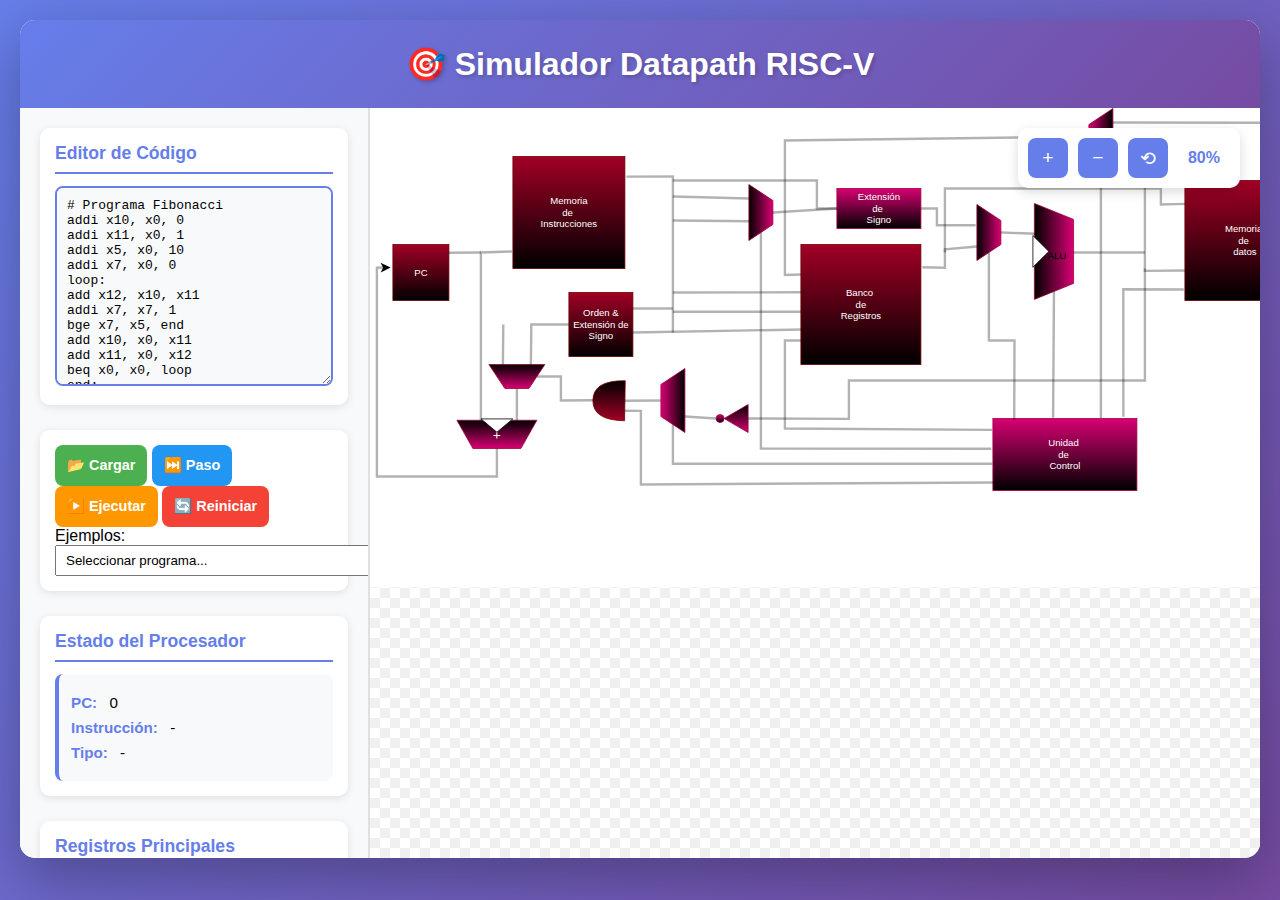
<file: index.html>
<!DOCTYPE html>
<html lang="es">

<head>
    <meta charset="UTF-8">
    <meta name="viewport" content="width=device-width, initial-scale=1.0">
    <title>Simulador RISC-V Datapath</title>
    <style>
        * {
            margin: 0;
            padding: 0;
            box-sizing: border-box;
        }

        body {
            font-family: 'Segoe UI', Tahoma, Geneva, Verdana, sans-serif;
            background: linear-gradient(135deg, #667eea 0%, #764ba2 100%);
            min-height: 100vh;
            padding: 20px;
        }

        #app {
            max-width: 1800px;
            margin: 0 auto;
            background: white;
            border-radius: 15px;
            overflow: hidden;
            box-shadow: 0 20px 60px rgba(0, 0, 0, 0.3);
        }

        header {
            background: linear-gradient(135deg, #667eea 0%, #764ba2 100%);
            color: white;
            padding: 25px;
            text-align: center;
        }

        header h1 {
            font-size: 2em;
            text-shadow: 2px 2px 4px rgba(0, 0, 0, 0.2);
        }

        .main-container {
            display: grid;
            grid-template-columns: 350px 1fr;
            gap: 0;
            height: calc(100vh - 150px);
        }

        .sidebar {
            background: #f8f9fa;
            padding: 20px;
            overflow-y: auto;
            border-right: 2px solid #e0e0e0;
        }

        .section {
            margin-bottom: 25px;
            background: white;
            padding: 15px;
            border-radius: 10px;
            box-shadow: 0 2px 8px rgba(0, 0, 0, 0.1);
        }

        .section h3 {
            color: #667eea;
            margin-bottom: 12px;
            font-size: 1.1em;
            border-bottom: 2px solid #667eea;
            padding-bottom: 8px;
        }

        #codeEditor {
            width: 100%;
            height: 200px;
            font-family: 'Courier New', monospace;
            font-size: 13px;
            padding: 10px;
            border: 2px solid #667eea;
            border-radius: 8px;
            resize: vertical;
            background: #f8f9fa;
        }

        .controls {
            /* display: grid;
            grid-template-columns: 1fr 1fr; */
            gap: 10px;
        }

        .controls button {
            padding: 12px;
            border: none;
            border-radius: 8px;
            font-weight: bold;
            cursor: pointer;
            transition: all 0.3s ease;
            font-size: 0.9em;
        }

        .btn-load {
            background: #4CAF50;
            color: white;
        }

        .btn-step {
            background: #2196F3;
            color: white;
        }

        .btn-run {
            background: #FF9800;
            color: white;
        }

        .btn-reset {
            background: #f44336;
            color: white;
        }

        .controls button:hover {
            transform: translateY(-2px);
            box-shadow: 0 4px 12px rgba(0, 0, 0, 0.2);
        }

        .state-box {
            background: #f8f9fa;
            padding: 12px;
            border-radius: 8px;
            border-left: 4px solid #667eea;
        }

        .state-box div {
            margin: 8px 0;
            font-size: 0.95em;
        }

        .label {
            font-weight: bold;
            color: #667eea;
            margin-right: 8px;
        }

        .list-box {
            max-height: 200px;
            overflow-y: auto;
            background: #f8f9fa;
            border-radius: 8px;
            padding: 10px;
        }

        .list-item {
            padding: 6px 10px;
            margin: 4px 0;
            background: white;
            border-radius: 5px;
            display: flex;
            justify-content: space-between;
            border-left: 3px solid #667eea;
        }

        .reg-name {
            font-weight: bold;
            color: #667eea;
        }

        .reg-value {
            font-family: 'Courier New', monospace;
            color: #333;
        }

        .svg-container {
            position: relative;
            background: linear-gradient(45deg, #f0f0f0 25%, transparent 25%, transparent 75%, #f0f0f0 75%, #f0f0f0),
                linear-gradient(45deg, #f0f0f0 25%, transparent 25%, transparent 75%, #f0f0f0 75%, #f0f0f0);
            background-size: 20px 20px;
            background-position: 0 0, 10px 10px;
            overflow: hidden;
            cursor: grab;
        }

        .svg-container:active {
            cursor: grabbing;
        }

        .zoom-controls {
            position: absolute;
            top: 20px;
            right: 20px;
            display: flex;
            gap: 10px;
            background: white;
            padding: 10px;
            border-radius: 10px;
            box-shadow: 0 4px 12px rgba(0, 0, 0, 0.15);
            z-index: 1000;
        }

        .zoom-controls button {
            width: 40px;
            height: 40px;
            border: none;
            background: #667eea;
            color: white;
            border-radius: 8px;
            font-size: 1.2em;
            cursor: pointer;
            transition: all 0.3s ease;
        }

        .zoom-controls button:hover {
            background: #764ba2;
            transform: scale(1.1);
        }

        .zoom-level {
            display: flex;
            align-items: center;
            padding: 0 10px;
            font-weight: bold;
            color: #667eea;
        }

        /* Estilos para los cables del SVG */
        .wire {
            stroke-width: 3;
            fill: none;
            opacity: 0.3;
            transition: all 0.4s ease;
        }

        .wire.active {
            opacity: 1;
            stroke-width: 6;
            filter: drop-shadow(0 0 8px currentColor);
            animation: pulse 1.5s ease-in-out infinite;
        }

        @keyframes pulse {

            0%,
            100% {
                opacity: 1;
            }

            50% {
                opacity: 0.7;
            }
        }

        /* Estilos para componentes del datapath */
        rect,
        ellipse,
        path[fill]:not(.wire) {
            transition: all 0.3s ease;
        }

        .component-active {
            filter: drop-shadow(0 0 10px #FFD700) brightness(1.2);
        }

        /* Scrollbar personalizado */
        ::-webkit-scrollbar {
            width: 8px;
        }

        ::-webkit-scrollbar-track {
            background: #f1f1f1;
            border-radius: 10px;
        }

        ::-webkit-scrollbar-thumb {
            background: #667eea;
            border-radius: 10px;
        }

        ::-webkit-scrollbar-thumb:hover {
            background: #764ba2;
        }

        /* CSS para el Resaltado Temporal del Registro */
        .highlight-register {
            /* Color de fondo suave para indicar el cambio */
            background-color: #e6ffed;
            /* Verde muy claro */

            /* Animación para que el resaltado desaparezca lentamente */
            animation: fadeOut 1.5s ease-out forwards;
            border-radius: 4px;
            /* Opcional: para mejor visualización */
        }

        @keyframes fadeOut {
            0% {
                background-color: #ffcc0080;
                /* Amarillo/naranja fuerte al inicio */
                transform: scale(1.02);
            }

            10% {
                background-color: #ffcc0040;
                /* Baja un poco */
                transform: scale(1.0);
            }

            100% {
                background-color: transparent;
                /* Transparente al final */
                /* Asegúrate de que el color de fondo original de list-item se mantenga si no es transparente */
            }
        }

        /* CSS para el Resaltado Temporal de la Memoria (Similar al de Registros) */
        .highlight-memory {
            background-color: #ffe6f0;
            /* Rosa/Rojo claro para la memoria */
            animation: fadeOutMemory 1.5s ease-out forwards;
            border-radius: 4px;
        }

        @keyframes fadeOutMemory {
            0% {
                background-color: #ff450080;
                /* Naranja/Rojo fuerte al inicio (color Store) */
                transform: scale(1.02);
            }

            10% {
                background-color: #ff450040;
                transform: scale(1.0);
            }

            100% {
                background-color: transparent;
            }
        }
    </style>
</head>

<body>
    <div id="app">
        <header>
            <h1>🎯 Simulador Datapath RISC-V</h1>
        </header>

        <div class="main-container">
            <div class="sidebar">
                <div class="section">
                    <h3>Editor de Código</h3>
                    <textarea id="codeEditor" spellcheck="false"
                        placeholder="# Escribe tu código RISC-V aquí..."></textarea>
                </div>

                <div class="section">
                    <div class="controls">
                        <button id="loadBtn" class="btn-load">📂 Cargar</button>
                        <button id="stepBtn" class="btn-step">⏭️ Paso</button>
                        <button id="runBtn" class="btn-run">▶️ Ejecutar</button>
                        <button id="resetBtn" class="btn-reset">🔄 Reiniciar</button>
                    </div>
                </div>

                <div class="section">
                    <h3>Estado del Procesador</h3>
                    <div class="state-box">
                        <div><span class="label">PC:</span> <span id="pcValue">0</span></div>
                        <div><span class="label">Instrucción:</span> <span id="currentInstruction">-</span></div>
                        <div><span class="label">Tipo:</span> <span id="instType">-</span></div>
                    </div>
                </div>

                <div class="section">
                    <h3>Registros Principales</h3>
                    <div class="list-box" id="registerList"></div>
                </div>
                <div class="section">
                    <h3>Memoria de Datos (DMEM)</h3>
                    <div class="list-box" id="memoryList">
                    </div>
                </div>
                <div class="section">
                    <h3>Registro de Eventos</h3>
                    <div class="list-box" id="logMessages"></div>
                </div>
            </div>

            <div id="svgContainer" class="svg-container">
                <div class="zoom-controls">
                    <button id="zoomInBtn">+</button>
                    <button id="zoomOutBtn">−</button>
                    <button id="zoomResetBtn">⟲</button>
                    <span class="zoom-level" id="zoomLevel">100%</span>
                </div>
                <?xml version="1.0" encoding="UTF-8"?>
                <!-- Do not edit this file with editors other than draw.io -->
                <!DOCTYPE svg PUBLIC "-//W3C//DTD SVG 1.1//EN" "http://www.w3.org/Graphics/SVG/1.1/DTD/svg11.dtd">
                <svg xmlns="http://www.w3.org/2000/svg"
                    style="background: #ffffff; background-color: light-dark(#ffffff, var(--ge-dark-color, #121212)); color-scheme: light dark;"
                    xmlns:xlink="http://www.w3.org/1999/xlink" version="1.1" width="1200px" height="479px"
                    viewBox="-0.5 -0.5 1200 479"
                    content="&lt;mxfile host=&quot;Electron&quot; agent=&quot;Mozilla/5.0 (Windows NT 10.0; Win64; x64) AppleWebKit/537.36 (KHTML, like Gecko) draw.io/28.2.5 Chrome/138.0.7204.251 Electron/37.6.1 Safari/537.36&quot; version=&quot;28.2.5&quot; scale=&quot;1&quot; border=&quot;0&quot;&gt;&#10;  &lt;diagram name=&quot;Página-1&quot; id=&quot;8ll2v_Aldnzu6K19jDM5&quot;&gt;&#10;    &lt;mxGraphModel dx=&quot;1699&quot; dy=&quot;537&quot; grid=&quot;1&quot; gridSize=&quot;10&quot; guides=&quot;1&quot; tooltips=&quot;1&quot; connect=&quot;1&quot; arrows=&quot;1&quot; fold=&quot;1&quot; page=&quot;1&quot; pageScale=&quot;1&quot; pageWidth=&quot;827&quot; pageHeight=&quot;1169&quot; math=&quot;0&quot; shadow=&quot;0&quot;&gt;&#10;      &lt;root&gt;&#10;        &lt;mxCell id=&quot;0&quot; /&gt;&#10;        &lt;mxCell id=&quot;1&quot; parent=&quot;0&quot; /&gt;&#10;        &lt;mxCell id=&quot;k_13so6M85FCIRrfIg3Z-1&quot; value=&quot;PC&quot; style=&quot;whiteSpace=wrap;html=1;aspect=fixed;fillColor=#a20025;fontColor=#ffffff;strokeColor=#6F0000;gradientColor=light-dark(#000000,#D561FF);&quot; parent=&quot;1&quot; vertex=&quot;1&quot;&gt;&#10;          &lt;mxGeometry x=&quot;-10&quot; y=&quot;270&quot; width=&quot;70&quot; height=&quot;70&quot; as=&quot;geometry&quot; /&gt;&#10;        &lt;/mxCell&gt;&#10;        &lt;mxCell id=&quot;k_13so6M85FCIRrfIg3Z-4&quot; value=&quot;Memoria&amp;lt;div&amp;gt;de&amp;amp;nbsp;&amp;lt;/div&amp;gt;&amp;lt;div&amp;gt;Instrucciones&amp;lt;/div&amp;gt;&quot; style=&quot;whiteSpace=wrap;html=1;aspect=fixed;fillColor=#a20025;fontColor=#ffffff;strokeColor=#6F0000;gradientColor=light-dark(#000000,#D561FF);&quot; parent=&quot;1&quot; vertex=&quot;1&quot;&gt;&#10;          &lt;mxGeometry x=&quot;140&quot; y=&quot;160&quot; width=&quot;140&quot; height=&quot;140&quot; as=&quot;geometry&quot; /&gt;&#10;        &lt;/mxCell&gt;&#10;        &lt;mxCell id=&quot;k_13so6M85FCIRrfIg3Z-5&quot; value=&quot;Banco&amp;amp;nbsp;&amp;lt;div&amp;gt;de&amp;lt;/div&amp;gt;&amp;lt;div&amp;gt;Registros&amp;lt;/div&amp;gt;&quot; style=&quot;whiteSpace=wrap;html=1;aspect=fixed;fillColor=#a20025;fontColor=#ffffff;strokeColor=#6F0000;gradientColor=light-dark(#000000,#D561FF);&quot; parent=&quot;1&quot; vertex=&quot;1&quot;&gt;&#10;          &lt;mxGeometry x=&quot;500&quot; y=&quot;270&quot; width=&quot;150&quot; height=&quot;150&quot; as=&quot;geometry&quot; /&gt;&#10;        &lt;/mxCell&gt;&#10;        &lt;mxCell id=&quot;k_13so6M85FCIRrfIg3Z-7&quot; value=&quot;Memoria&amp;amp;nbsp;&amp;lt;div&amp;gt;de&amp;amp;nbsp;&amp;lt;/div&amp;gt;&amp;lt;div&amp;gt;datos&amp;lt;/div&amp;gt;&quot; style=&quot;whiteSpace=wrap;html=1;aspect=fixed;fillColor=#a20025;fontColor=#ffffff;strokeColor=#6F0000;gradientColor=light-dark(#000000,#D561FF);&quot; parent=&quot;1&quot; vertex=&quot;1&quot;&gt;&#10;          &lt;mxGeometry x=&quot;980&quot; y=&quot;190&quot; width=&quot;150&quot; height=&quot;150&quot; as=&quot;geometry&quot; /&gt;&#10;        &lt;/mxCell&gt;&#10;        &lt;mxCell id=&quot;k_13so6M85FCIRrfIg3Z-11&quot; value=&quot;&quot; style=&quot;shape=trapezoid;perimeter=trapezoidPerimeter;whiteSpace=wrap;html=1;fixedSize=1;rotation=-90;fillColor=#d80073;fontColor=#ffffff;strokeColor=#A50040;gradientColor=light-dark(#000000,#FFB570);&quot; parent=&quot;1&quot; vertex=&quot;1&quot;&gt;&#10;          &lt;mxGeometry x=&quot;300&quot; y=&quot;450&quot; width=&quot;80&quot; height=&quot;30&quot; as=&quot;geometry&quot; /&gt;&#10;        &lt;/mxCell&gt;&#10;        &lt;mxCell id=&quot;k_13so6M85FCIRrfIg3Z-16&quot; value=&quot;Orden &amp;amp;amp;&amp;lt;div&amp;gt;Extensión de&amp;lt;/div&amp;gt;&amp;lt;div&amp;gt;Signo&amp;lt;/div&amp;gt;&quot; style=&quot;whiteSpace=wrap;html=1;aspect=fixed;fillColor=#a20025;fontColor=#ffffff;strokeColor=#6F0000;gradientColor=light-dark(#000000,#D561FF);&quot; parent=&quot;1&quot; vertex=&quot;1&quot;&gt;&#10;          &lt;mxGeometry x=&quot;210&quot; y=&quot;330&quot; width=&quot;80&quot; height=&quot;80&quot; as=&quot;geometry&quot; /&gt;&#10;        &lt;/mxCell&gt;&#10;        &lt;mxCell id=&quot;k_13so6M85FCIRrfIg3Z-20&quot; value=&quot;&quot; style=&quot;shape=or;whiteSpace=wrap;html=1;fillColor=#a20025;fontColor=#ffffff;strokeColor=#6F0000;gradientColor=light-dark(#000000,#FF75C1);rotation=-179;&quot; parent=&quot;1&quot; vertex=&quot;1&quot;&gt;&#10;          &lt;mxGeometry x=&quot;240&quot; y=&quot;440&quot; width=&quot;40&quot; height=&quot;50&quot; as=&quot;geometry&quot; /&gt;&#10;        &lt;/mxCell&gt;&#10;        &lt;mxCell id=&quot;k_13so6M85FCIRrfIg3Z-29&quot; value=&quot;Unidad&amp;amp;nbsp;&amp;lt;div&amp;gt;de&amp;amp;nbsp;&amp;lt;/div&amp;gt;&amp;lt;div&amp;gt;Control&amp;lt;/div&amp;gt;&quot; style=&quot;rounded=0;whiteSpace=wrap;html=1;fillColor=#d80073;fontColor=#ffffff;strokeColor=#A50040;gradientColor=light-dark(#000000,#FF6BF6);&quot; parent=&quot;1&quot; vertex=&quot;1&quot;&gt;&#10;          &lt;mxGeometry x=&quot;740&quot; y=&quot;487.5&quot; width=&quot;180&quot; height=&quot;90&quot; as=&quot;geometry&quot; /&gt;&#10;        &lt;/mxCell&gt;&#10;        &lt;mxCell id=&quot;k_13so6M85FCIRrfIg3Z-33&quot; value=&quot;&quot; style=&quot;group&quot; parent=&quot;1&quot; connectable=&quot;0&quot; vertex=&quot;1&quot;&gt;&#10;          &lt;mxGeometry x=&quot;70&quot; y=&quot;487.5&quot; width=&quot;100&quot; height=&quot;37.5&quot; as=&quot;geometry&quot; /&gt;&#10;        &lt;/mxCell&gt;&#10;        &lt;mxCell id=&quot;k_13so6M85FCIRrfIg3Z-18&quot; value=&quot;&amp;lt;font style=&amp;quot;font-size: 17px;&amp;quot;&amp;gt;+&amp;lt;/font&amp;gt;&quot; style=&quot;shape=trapezoid;perimeter=trapezoidPerimeter;whiteSpace=wrap;html=1;fixedSize=1;rotation=-180;fillColor=#d80073;fontColor=#ffffff;strokeColor=#A50040;gradientColor=light-dark(#000000,#FFB570);&quot; parent=&quot;k_13so6M85FCIRrfIg3Z-33&quot; vertex=&quot;1&quot;&gt;&#10;          &lt;mxGeometry y=&quot;2.205882352941176&quot; width=&quot;100&quot; height=&quot;35.29411764705882&quot; as=&quot;geometry&quot; /&gt;&#10;        &lt;/mxCell&gt;&#10;        &lt;mxCell id=&quot;k_13so6M85FCIRrfIg3Z-19&quot; value=&quot;&quot; style=&quot;triangle;whiteSpace=wrap;html=1;rotation=90;&quot; parent=&quot;k_13so6M85FCIRrfIg3Z-33&quot; vertex=&quot;1&quot;&gt;&#10;          &lt;mxGeometry x=&quot;41.66666666666667&quot; y=&quot;-11.029411764705882&quot; width=&quot;16.666666666666668&quot; height=&quot;39.70588235294118&quot; as=&quot;geometry&quot; /&gt;&#10;        &lt;/mxCell&gt;&#10;        &lt;mxCell id=&quot;k_13so6M85FCIRrfIg3Z-35&quot; value=&quot;&quot; style=&quot;group&quot; parent=&quot;1&quot; connectable=&quot;0&quot; vertex=&quot;1&quot;&gt;&#10;          &lt;mxGeometry x=&quot;110&quot; y=&quot;400&quot; width=&quot;70&quot; height=&quot;30&quot; as=&quot;geometry&quot; /&gt;&#10;        &lt;/mxCell&gt;&#10;        &lt;mxCell id=&quot;k_13so6M85FCIRrfIg3Z-44&quot; value=&quot;&quot; style=&quot;group&quot; parent=&quot;k_13so6M85FCIRrfIg3Z-35&quot; connectable=&quot;0&quot; vertex=&quot;1&quot;&gt;&#10;          &lt;mxGeometry y=&quot;19.999999999999996&quot; width=&quot;70&quot; height=&quot;30.000000000000007&quot; as=&quot;geometry&quot; /&gt;&#10;        &lt;/mxCell&gt;&#10;        &lt;mxCell id=&quot;k_13so6M85FCIRrfIg3Z-17&quot; value=&quot;&quot; style=&quot;shape=trapezoid;perimeter=trapezoidPerimeter;whiteSpace=wrap;html=1;fixedSize=1;rotation=-180;fillColor=#d80073;fontColor=#ffffff;strokeColor=#A50040;gradientColor=light-dark(#000000,#FFB570);&quot; parent=&quot;k_13so6M85FCIRrfIg3Z-44&quot; vertex=&quot;1&quot;&gt;&#10;          &lt;mxGeometry y=&quot;3.552713678800501e-15&quot; width=&quot;70&quot; height=&quot;30&quot; as=&quot;geometry&quot; /&gt;&#10;        &lt;/mxCell&gt;&#10;        &lt;mxCell id=&quot;k_13so6M85FCIRrfIg3Z-36&quot; value=&quot;&quot; style=&quot;endArrow=classic;html=1;rounded=0;entryX=-0.041;entryY=0.409;entryDx=0;entryDy=0;entryPerimeter=0;exitX=0.5;exitY=0;exitDx=0;exitDy=0;strokeWidth=2;strokeColor=light-dark(#000000,#EA6B66);&quot; parent=&quot;1&quot; source=&quot;k_13so6M85FCIRrfIg3Z-18&quot; target=&quot;k_13so6M85FCIRrfIg3Z-1&quot; edge=&quot;1&quot;&gt;&#10;          &lt;mxGeometry width=&quot;50&quot; height=&quot;50&quot; relative=&quot;1&quot; as=&quot;geometry&quot;&gt;&#10;            &lt;Array as=&quot;points&quot;&gt;&#10;              &lt;mxPoint x=&quot;120&quot; y=&quot;560&quot; /&gt;&#10;              &lt;mxPoint x=&quot;-30&quot; y=&quot;560&quot; /&gt;&#10;              &lt;mxPoint x=&quot;-30&quot; y=&quot;299&quot; /&gt;&#10;            &lt;/Array&gt;&#10;            &lt;mxPoint x=&quot;110&quot; y=&quot;510&quot; as=&quot;sourcePoint&quot; /&gt;&#10;            &lt;mxPoint x=&quot;-40&quot; y=&quot;290&quot; as=&quot;targetPoint&quot; /&gt;&#10;          &lt;/mxGeometry&gt;&#10;        &lt;/mxCell&gt;&#10;        &lt;mxCell id=&quot;k_13so6M85FCIRrfIg3Z-39&quot; value=&quot;&quot; style=&quot;endArrow=none;html=1;rounded=0;entryX=0;entryY=0.5;entryDx=0;entryDy=0;exitX=0.25;exitY=1;exitDx=0;exitDy=0;strokeWidth=2;strokeColor=light-dark(#000000,#EA6B66);&quot; parent=&quot;1&quot; source=&quot;k_13so6M85FCIRrfIg3Z-17&quot; target=&quot;k_13so6M85FCIRrfIg3Z-16&quot; edge=&quot;1&quot;&gt;&#10;          &lt;mxGeometry width=&quot;50&quot; height=&quot;50&quot; relative=&quot;1&quot; as=&quot;geometry&quot;&gt;&#10;            &lt;Array as=&quot;points&quot;&gt;&#10;              &lt;mxPoint x=&quot;163&quot; y=&quot;370&quot; /&gt;&#10;            &lt;/Array&gt;&#10;            &lt;mxPoint x=&quot;160&quot; y=&quot;410&quot; as=&quot;sourcePoint&quot; /&gt;&#10;            &lt;mxPoint x=&quot;210&quot; y=&quot;360&quot; as=&quot;targetPoint&quot; /&gt;&#10;          &lt;/mxGeometry&gt;&#10;        &lt;/mxCell&gt;&#10;        &lt;mxCell id=&quot;k_13so6M85FCIRrfIg3Z-40&quot; value=&quot;&quot; style=&quot;endArrow=none;html=1;rounded=0;exitX=0.75;exitY=1;exitDx=0;exitDy=0;strokeWidth=2;strokeColor=light-dark(#000000,#EA6B66);&quot; parent=&quot;1&quot; source=&quot;k_13so6M85FCIRrfIg3Z-17&quot; edge=&quot;1&quot;&gt;&#10;          &lt;mxGeometry width=&quot;50&quot; height=&quot;50&quot; relative=&quot;1&quot; as=&quot;geometry&quot;&gt;&#10;            &lt;mxPoint x=&quot;120&quot; y=&quot;380&quot; as=&quot;sourcePoint&quot; /&gt;&#10;            &lt;mxPoint x=&quot;128&quot; y=&quot;370&quot; as=&quot;targetPoint&quot; /&gt;&#10;          &lt;/mxGeometry&gt;&#10;        &lt;/mxCell&gt;&#10;        &lt;mxCell id=&quot;k_13so6M85FCIRrfIg3Z-41&quot; value=&quot;&quot; style=&quot;endArrow=none;html=1;rounded=0;entryX=0.5;entryY=0;entryDx=0;entryDy=0;exitX=0.25;exitY=1;exitDx=0;exitDy=0;&quot; parent=&quot;1&quot; source=&quot;k_13so6M85FCIRrfIg3Z-18&quot; target=&quot;k_13so6M85FCIRrfIg3Z-17&quot; edge=&quot;1&quot;&gt;&#10;          &lt;mxGeometry width=&quot;50&quot; height=&quot;50&quot; relative=&quot;1&quot; as=&quot;geometry&quot;&gt;&#10;            &lt;mxPoint x=&quot;145&quot; y=&quot;480&quot; as=&quot;sourcePoint&quot; /&gt;&#10;            &lt;mxPoint x=&quot;210&quot; y=&quot;485&quot; as=&quot;targetPoint&quot; /&gt;&#10;          &lt;/mxGeometry&gt;&#10;        &lt;/mxCell&gt;&#10;        &lt;mxCell id=&quot;k_13so6M85FCIRrfIg3Z-42&quot; value=&quot;&quot; style=&quot;endArrow=none;html=1;rounded=0;entryX=-0.008;entryY=0.848;entryDx=0;entryDy=0;entryPerimeter=0;strokeWidth=2;strokeColor=light-dark(#000000,#EA6B66);&quot; parent=&quot;1&quot; target=&quot;k_13so6M85FCIRrfIg3Z-4&quot; edge=&quot;1&quot;&gt;&#10;          &lt;mxGeometry width=&quot;50&quot; height=&quot;50&quot; relative=&quot;1&quot; as=&quot;geometry&quot;&gt;&#10;            &lt;Array as=&quot;points&quot;&gt;&#10;              &lt;mxPoint x=&quot;100&quot; y=&quot;280&quot; /&gt;&#10;            &lt;/Array&gt;&#10;            &lt;mxPoint x=&quot;100&quot; y=&quot;490&quot; as=&quot;sourcePoint&quot; /&gt;&#10;            &lt;mxPoint x=&quot;100&quot; y=&quot;290&quot; as=&quot;targetPoint&quot; /&gt;&#10;          &lt;/mxGeometry&gt;&#10;        &lt;/mxCell&gt;&#10;        &lt;mxCell id=&quot;k_13so6M85FCIRrfIg3Z-43&quot; value=&quot;&quot; style=&quot;endArrow=none;html=1;rounded=0;exitX=0.988;exitY=0.148;exitDx=0;exitDy=0;exitPerimeter=0;strokeWidth=2;strokeColor=light-dark(#000000,#EA6B66);&quot; parent=&quot;1&quot; source=&quot;k_13so6M85FCIRrfIg3Z-1&quot; edge=&quot;1&quot;&gt;&#10;          &lt;mxGeometry width=&quot;50&quot; height=&quot;50&quot; relative=&quot;1&quot; as=&quot;geometry&quot;&gt;&#10;            &lt;mxPoint x=&quot;50&quot; y=&quot;330&quot; as=&quot;sourcePoint&quot; /&gt;&#10;            &lt;mxPoint x=&quot;100&quot; y=&quot;280&quot; as=&quot;targetPoint&quot; /&gt;&#10;          &lt;/mxGeometry&gt;&#10;        &lt;/mxCell&gt;&#10;        &lt;mxCell id=&quot;k_13so6M85FCIRrfIg3Z-45&quot; value=&quot;&quot; style=&quot;endArrow=none;html=1;rounded=0;entryX=1;entryY=0.5;entryDx=0;entryDy=0;entryPerimeter=0;exitX=0;exitY=0.5;exitDx=0;exitDy=0;strokeWidth=2;strokeColor=light-dark(#000000,#EA6B66);&quot; parent=&quot;1&quot; source=&quot;k_13so6M85FCIRrfIg3Z-17&quot; target=&quot;k_13so6M85FCIRrfIg3Z-20&quot; edge=&quot;1&quot;&gt;&#10;          &lt;mxGeometry width=&quot;50&quot; height=&quot;50&quot; relative=&quot;1&quot; as=&quot;geometry&quot;&gt;&#10;            &lt;Array as=&quot;points&quot;&gt;&#10;              &lt;mxPoint x=&quot;200&quot; y=&quot;435&quot; /&gt;&#10;              &lt;mxPoint x=&quot;200&quot; y=&quot;465&quot; /&gt;&#10;            &lt;/Array&gt;&#10;            &lt;mxPoint x=&quot;180&quot; y=&quot;610&quot; as=&quot;sourcePoint&quot; /&gt;&#10;            &lt;mxPoint x=&quot;230&quot; y=&quot;560&quot; as=&quot;targetPoint&quot; /&gt;&#10;          &lt;/mxGeometry&gt;&#10;        &lt;/mxCell&gt;&#10;        &lt;mxCell id=&quot;k_13so6M85FCIRrfIg3Z-47&quot; value=&quot;&quot; style=&quot;group&quot; parent=&quot;1&quot; connectable=&quot;0&quot; vertex=&quot;1&quot;&gt;&#10;          &lt;mxGeometry x=&quot;420&quot; y=&quot;195&quot; width=&quot;60&quot; height=&quot;70&quot; as=&quot;geometry&quot; /&gt;&#10;        &lt;/mxCell&gt;&#10;        &lt;mxCell id=&quot;k_13so6M85FCIRrfIg3Z-15&quot; value=&quot;&quot; style=&quot;shape=trapezoid;perimeter=trapezoidPerimeter;whiteSpace=wrap;html=1;fixedSize=1;rotation=90;fillColor=#d80073;fontColor=#ffffff;strokeColor=#A50040;gradientColor=light-dark(#000000,#FFB570);&quot; parent=&quot;k_13so6M85FCIRrfIg3Z-47&quot; vertex=&quot;1&quot;&gt;&#10;          &lt;mxGeometry x=&quot;-5&quot; y=&quot;20&quot; width=&quot;70&quot; height=&quot;30&quot; as=&quot;geometry&quot; /&gt;&#10;        &lt;/mxCell&gt;&#10;        &lt;mxCell id=&quot;k_13so6M85FCIRrfIg3Z-52&quot; value=&quot;&quot; style=&quot;group&quot; parent=&quot;1&quot; connectable=&quot;0&quot; vertex=&quot;1&quot;&gt;&#10;          &lt;mxGeometry x=&quot;394&quot; y=&quot;470&quot; width=&quot;40&quot; height=&quot;35&quot; as=&quot;geometry&quot; /&gt;&#10;        &lt;/mxCell&gt;&#10;        &lt;mxCell id=&quot;k_13so6M85FCIRrfIg3Z-21&quot; value=&quot;&quot; style=&quot;triangle;whiteSpace=wrap;html=1;rotation=-180;fillColor=#d80073;fontColor=#ffffff;strokeColor=#A50040;gradientColor=light-dark(#000000,#FF5AE2);container=0;&quot; parent=&quot;k_13so6M85FCIRrfIg3Z-52&quot; vertex=&quot;1&quot;&gt;&#10;          &lt;mxGeometry x=&quot;10&quot; width=&quot;30&quot; height=&quot;35&quot; as=&quot;geometry&quot; /&gt;&#10;        &lt;/mxCell&gt;&#10;        &lt;mxCell id=&quot;k_13so6M85FCIRrfIg3Z-22&quot; value=&quot;&quot; style=&quot;ellipse;whiteSpace=wrap;html=1;aspect=fixed;fillColor=#d80073;fontColor=#ffffff;strokeColor=#A50040;gradientColor=light-dark(#000000,#FF5DF9);container=0;&quot; parent=&quot;k_13so6M85FCIRrfIg3Z-52&quot; vertex=&quot;1&quot;&gt;&#10;          &lt;mxGeometry y=&quot;12.5&quot; width=&quot;10&quot; height=&quot;10&quot; as=&quot;geometry&quot; /&gt;&#10;        &lt;/mxCell&gt;&#10;        &lt;mxCell id=&quot;k_13so6M85FCIRrfIg3Z-54&quot; value=&quot;&quot; style=&quot;endArrow=none;html=1;rounded=0;entryX=1.013;entryY=0.18;entryDx=0;entryDy=0;entryPerimeter=0;strokeWidth=2;strokeColor=light-dark(#000000,#EA6B66);&quot; parent=&quot;1&quot; target=&quot;k_13so6M85FCIRrfIg3Z-4&quot; edge=&quot;1&quot;&gt;&#10;          &lt;mxGeometry width=&quot;50&quot; height=&quot;50&quot; relative=&quot;1&quot; as=&quot;geometry&quot;&gt;&#10;            &lt;Array as=&quot;points&quot;&gt;&#10;              &lt;mxPoint x=&quot;340&quot; y=&quot;185&quot; /&gt;&#10;            &lt;/Array&gt;&#10;            &lt;mxPoint x=&quot;340&quot; y=&quot;380&quot; as=&quot;sourcePoint&quot; /&gt;&#10;            &lt;mxPoint x=&quot;440&quot; y=&quot;380&quot; as=&quot;targetPoint&quot; /&gt;&#10;          &lt;/mxGeometry&gt;&#10;        &lt;/mxCell&gt;&#10;        &lt;mxCell id=&quot;k_13so6M85FCIRrfIg3Z-56&quot; value=&quot;Extensión&amp;lt;div&amp;gt;de&amp;amp;nbsp;&amp;lt;/div&amp;gt;&amp;lt;div&amp;gt;Signo&amp;lt;/div&amp;gt;&quot; style=&quot;rounded=0;whiteSpace=wrap;html=1;fillColor=#d80073;fontColor=#ffffff;strokeColor=#A50040;gradientColor=light-dark(#000000,#FF6BF6);&quot; parent=&quot;1&quot; vertex=&quot;1&quot;&gt;&#10;          &lt;mxGeometry x=&quot;545&quot; y=&quot;200&quot; width=&quot;105&quot; height=&quot;50&quot; as=&quot;geometry&quot; /&gt;&#10;        &lt;/mxCell&gt;&#10;        &lt;mxCell id=&quot;k_13so6M85FCIRrfIg3Z-57&quot; value=&quot;&quot; style=&quot;group;rotation=-90;&quot; parent=&quot;1&quot; connectable=&quot;0&quot; vertex=&quot;1&quot;&gt;&#10;          &lt;mxGeometry x=&quot;750&quot; y=&quot;250&quot; width=&quot;126.35&quot; height=&quot;53.15&quot; as=&quot;geometry&quot; /&gt;&#10;        &lt;/mxCell&gt;&#10;        &lt;mxCell id=&quot;k_13so6M85FCIRrfIg3Z-58&quot; value=&quot;&quot; style=&quot;shape=trapezoid;perimeter=trapezoidPerimeter;whiteSpace=wrap;html=1;fixedSize=1;rotation=-270;fillColor=#d80073;fontColor=#ffffff;strokeColor=#A50040;gradientColor=light-dark(#000000,#FFB570);&quot; parent=&quot;k_13so6M85FCIRrfIg3Z-57&quot; vertex=&quot;1&quot;&gt;&#10;          &lt;mxGeometry x=&quot;6.35&quot; y=&quot;4.15&quot; width=&quot;120&quot; height=&quot;49&quot; as=&quot;geometry&quot; /&gt;&#10;        &lt;/mxCell&gt;&#10;        &lt;mxCell id=&quot;k_13so6M85FCIRrfIg3Z-59&quot; value=&quot;&quot; style=&quot;triangle;whiteSpace=wrap;html=1;rotation=0;&quot; parent=&quot;k_13so6M85FCIRrfIg3Z-57&quot; vertex=&quot;1&quot;&gt;&#10;          &lt;mxGeometry x=&quot;40&quot; y=&quot;8.8&quot; width=&quot;20&quot; height=&quot;39.70588235294118&quot; as=&quot;geometry&quot; /&gt;&#10;        &lt;/mxCell&gt;&#10;        &lt;mxCell id=&quot;k_13so6M85FCIRrfIg3Z-76&quot; value=&quot;&amp;lt;font style=&amp;quot;color: light-dark(rgb(0, 0, 0), rgb(0, 0, 0));&amp;quot;&amp;gt;ALU&amp;lt;/font&amp;gt;&quot; style=&quot;text;html=1;whiteSpace=wrap;strokeColor=none;fillColor=none;align=center;verticalAlign=middle;rounded=0;&quot; parent=&quot;k_13so6M85FCIRrfIg3Z-57&quot; vertex=&quot;1&quot;&gt;&#10;          &lt;mxGeometry x=&quot;40&quot; y=&quot;18.50999999999999&quot; width=&quot;60&quot; height=&quot;30&quot; as=&quot;geometry&quot; /&gt;&#10;        &lt;/mxCell&gt;&#10;        &lt;mxCell id=&quot;k_13so6M85FCIRrfIg3Z-60&quot; value=&quot;&quot; style=&quot;endArrow=none;html=1;rounded=0;entryX=0;entryY=0.5;entryDx=0;entryDy=0;entryPerimeter=0;exitX=0.5;exitY=0;exitDx=0;exitDy=0;strokeWidth=2;strokeColor=light-dark(#000000,#EA6B66);&quot; parent=&quot;1&quot; source=&quot;k_13so6M85FCIRrfIg3Z-11&quot; target=&quot;k_13so6M85FCIRrfIg3Z-20&quot; edge=&quot;1&quot;&gt;&#10;          &lt;mxGeometry width=&quot;50&quot; height=&quot;50&quot; relative=&quot;1&quot; as=&quot;geometry&quot;&gt;&#10;            &lt;mxPoint x=&quot;390&quot; y=&quot;430&quot; as=&quot;sourcePoint&quot; /&gt;&#10;            &lt;mxPoint x=&quot;440&quot; y=&quot;380&quot; as=&quot;targetPoint&quot; /&gt;&#10;          &lt;/mxGeometry&gt;&#10;        &lt;/mxCell&gt;&#10;        &lt;mxCell id=&quot;k_13so6M85FCIRrfIg3Z-61&quot; value=&quot;&quot; style=&quot;endArrow=none;html=1;rounded=0;exitX=0.5;exitY=0;exitDx=0;exitDy=0;entryX=0.25;entryY=1;entryDx=0;entryDy=0;strokeWidth=2;strokeColor=light-dark(#000000,#EA6B66);&quot; parent=&quot;1&quot; target=&quot;k_13so6M85FCIRrfIg3Z-11&quot; edge=&quot;1&quot;&gt;&#10;          &lt;mxGeometry width=&quot;50&quot; height=&quot;50&quot; relative=&quot;1&quot; as=&quot;geometry&quot;&gt;&#10;            &lt;mxPoint x=&quot;394&quot; y=&quot;487.5&quot; as=&quot;sourcePoint&quot; /&gt;&#10;            &lt;mxPoint x=&quot;360&quot; y=&quot;488&quot; as=&quot;targetPoint&quot; /&gt;&#10;          &lt;/mxGeometry&gt;&#10;        &lt;/mxCell&gt;&#10;        &lt;mxCell id=&quot;k_13so6M85FCIRrfIg3Z-62&quot; value=&quot;&quot; style=&quot;endArrow=none;html=1;rounded=0;strokeColor=light-dark(#000000,#EA6B66);entryX=-0.006;entryY=0.158;entryDx=0;entryDy=0;entryPerimeter=0;exitX=0;exitY=0.8;exitDx=0;exitDy=0;strokeWidth=2;exitPerimeter=0;&quot; parent=&quot;1&quot; source=&quot;k_13so6M85FCIRrfIg3Z-5&quot; target=&quot;k_13so6M85FCIRrfIg3Z-29&quot; edge=&quot;1&quot;&gt;&#10;          &lt;mxGeometry width=&quot;50&quot; height=&quot;50&quot; relative=&quot;1&quot; as=&quot;geometry&quot;&gt;&#10;            &lt;Array as=&quot;points&quot;&gt;&#10;              &lt;mxPoint x=&quot;480&quot; y=&quot;390&quot; /&gt;&#10;              &lt;mxPoint x=&quot;480&quot; y=&quot;500&quot; /&gt;&#10;            &lt;/Array&gt;&#10;            &lt;mxPoint x=&quot;390&quot; y=&quot;430&quot; as=&quot;sourcePoint&quot; /&gt;&#10;            &lt;mxPoint x=&quot;580&quot; y=&quot;440&quot; as=&quot;targetPoint&quot; /&gt;&#10;          &lt;/mxGeometry&gt;&#10;        &lt;/mxCell&gt;&#10;        &lt;mxCell id=&quot;k_13so6M85FCIRrfIg3Z-64&quot; value=&quot;&quot; style=&quot;endArrow=none;html=1;rounded=0;strokeColor=light-dark(#000000,#EA6B66);entryX=1;entryY=0.5;entryDx=0;entryDy=0;exitX=-0.011;exitY=0.42;exitDx=0;exitDy=0;exitPerimeter=0;strokeWidth=2;&quot; parent=&quot;1&quot; source=&quot;k_13so6M85FCIRrfIg3Z-29&quot; target=&quot;k_13so6M85FCIRrfIg3Z-15&quot; edge=&quot;1&quot;&gt;&#10;          &lt;mxGeometry width=&quot;50&quot; height=&quot;50&quot; relative=&quot;1&quot; as=&quot;geometry&quot;&gt;&#10;            &lt;Array as=&quot;points&quot;&gt;&#10;              &lt;mxPoint x=&quot;450&quot; y=&quot;525&quot; /&gt;&#10;            &lt;/Array&gt;&#10;            &lt;mxPoint x=&quot;450&quot; y=&quot;560&quot; as=&quot;sourcePoint&quot; /&gt;&#10;            &lt;mxPoint x=&quot;440&quot; y=&quot;380&quot; as=&quot;targetPoint&quot; /&gt;&#10;          &lt;/mxGeometry&gt;&#10;        &lt;/mxCell&gt;&#10;        &lt;mxCell id=&quot;k_13so6M85FCIRrfIg3Z-65&quot; value=&quot;&quot; style=&quot;endArrow=none;html=1;rounded=0;entryX=-0.004;entryY=0.628;entryDx=0;entryDy=0;exitX=0;exitY=0.5;exitDx=0;exitDy=0;strokeColor=light-dark(#000000,#EA6B66);entryPerimeter=0;strokeWidth=2;&quot; parent=&quot;1&quot; source=&quot;k_13so6M85FCIRrfIg3Z-11&quot; target=&quot;k_13so6M85FCIRrfIg3Z-29&quot; edge=&quot;1&quot;&gt;&#10;          &lt;mxGeometry width=&quot;50&quot; height=&quot;50&quot; relative=&quot;1&quot; as=&quot;geometry&quot;&gt;&#10;            &lt;Array as=&quot;points&quot;&gt;&#10;              &lt;mxPoint x=&quot;340&quot; y=&quot;544&quot; /&gt;&#10;            &lt;/Array&gt;&#10;            &lt;mxPoint x=&quot;350&quot; y=&quot;560&quot; as=&quot;sourcePoint&quot; /&gt;&#10;            &lt;mxPoint x=&quot;440&quot; y=&quot;380&quot; as=&quot;targetPoint&quot; /&gt;&#10;          &lt;/mxGeometry&gt;&#10;        &lt;/mxCell&gt;&#10;        &lt;mxCell id=&quot;k_13so6M85FCIRrfIg3Z-66&quot; value=&quot;&quot; style=&quot;endArrow=none;html=1;rounded=0;entryX=0.008;entryY=0.888;entryDx=0;entryDy=0;exitX=0;exitY=0.25;exitDx=0;exitDy=0;strokeColor=light-dark(#000000,#EA6B66);exitPerimeter=0;entryPerimeter=0;strokeWidth=2;&quot; parent=&quot;1&quot; source=&quot;k_13so6M85FCIRrfIg3Z-20&quot; target=&quot;k_13so6M85FCIRrfIg3Z-29&quot; edge=&quot;1&quot;&gt;&#10;          &lt;mxGeometry width=&quot;50&quot; height=&quot;50&quot; relative=&quot;1&quot; as=&quot;geometry&quot;&gt;&#10;            &lt;Array as=&quot;points&quot;&gt;&#10;              &lt;mxPoint x=&quot;300&quot; y=&quot;478&quot; /&gt;&#10;              &lt;mxPoint x=&quot;300&quot; y=&quot;570&quot; /&gt;&#10;            &lt;/Array&gt;&#10;            &lt;mxPoint x=&quot;390&quot; y=&quot;540&quot; as=&quot;sourcePoint&quot; /&gt;&#10;            &lt;mxPoint x=&quot;779&quot; y=&quot;589&quot; as=&quot;targetPoint&quot; /&gt;&#10;          &lt;/mxGeometry&gt;&#10;        &lt;/mxCell&gt;&#10;        &lt;mxCell id=&quot;k_13so6M85FCIRrfIg3Z-67&quot; value=&quot;&quot; style=&quot;endArrow=none;html=1;rounded=0;exitX=0;exitY=0.5;exitDx=0;exitDy=0;strokeColor=light-dark(#000000,#EA6B66);strokeWidth=2;&quot; parent=&quot;1&quot; source=&quot;k_13so6M85FCIRrfIg3Z-21&quot; edge=&quot;1&quot;&gt;&#10;          &lt;mxGeometry width=&quot;50&quot; height=&quot;50&quot; relative=&quot;1&quot; as=&quot;geometry&quot;&gt;&#10;            &lt;Array as=&quot;points&quot;&gt;&#10;              &lt;mxPoint x=&quot;560&quot; y=&quot;488&quot; /&gt;&#10;              &lt;mxPoint x=&quot;560&quot; y=&quot;440&quot; /&gt;&#10;              &lt;mxPoint x=&quot;740&quot; y=&quot;440&quot; /&gt;&#10;              &lt;mxPoint x=&quot;930&quot; y=&quot;440&quot; /&gt;&#10;            &lt;/Array&gt;&#10;            &lt;mxPoint x=&quot;440&quot; y=&quot;488&quot; as=&quot;sourcePoint&quot; /&gt;&#10;            &lt;mxPoint x=&quot;930&quot; y=&quot;300&quot; as=&quot;targetPoint&quot; /&gt;&#10;          &lt;/mxGeometry&gt;&#10;        &lt;/mxCell&gt;&#10;        &lt;mxCell id=&quot;k_13so6M85FCIRrfIg3Z-68&quot; value=&quot;&quot; style=&quot;shape=trapezoid;perimeter=trapezoidPerimeter;whiteSpace=wrap;html=1;fixedSize=1;rotation=90;fillColor=#d80073;fontColor=#ffffff;strokeColor=#A50040;gradientColor=light-dark(#000000,#FFB570);&quot; parent=&quot;1&quot; vertex=&quot;1&quot;&gt;&#10;          &lt;mxGeometry x=&quot;700&quot; y=&quot;240&quot; width=&quot;70&quot; height=&quot;30&quot; as=&quot;geometry&quot; /&gt;&#10;        &lt;/mxCell&gt;&#10;        &lt;mxCell id=&quot;k_13so6M85FCIRrfIg3Z-70&quot; value=&quot;&quot; style=&quot;shape=trapezoid;perimeter=trapezoidPerimeter;whiteSpace=wrap;html=1;fixedSize=1;rotation=-90;fillColor=#d80073;fontColor=#ffffff;strokeColor=#A50040;gradientColor=light-dark(#000000,#FFB570);&quot; parent=&quot;1&quot; vertex=&quot;1&quot;&gt;&#10;          &lt;mxGeometry x=&quot;840&quot; y=&quot;120&quot; width=&quot;70&quot; height=&quot;30&quot; as=&quot;geometry&quot; /&gt;&#10;        &lt;/mxCell&gt;&#10;        &lt;mxCell id=&quot;k_13so6M85FCIRrfIg3Z-71&quot; value=&quot;&quot; style=&quot;endArrow=none;html=1;rounded=0;entryX=0.357;entryY=1.032;entryDx=0;entryDy=0;entryPerimeter=0;strokeColor=light-dark(#000000,#EA6B66);exitX=0;exitY=0.75;exitDx=0;exitDy=0;strokeWidth=2;&quot; parent=&quot;1&quot; source=&quot;k_13so6M85FCIRrfIg3Z-7&quot; target=&quot;k_13so6M85FCIRrfIg3Z-70&quot; edge=&quot;1&quot;&gt;&#10;          &lt;mxGeometry width=&quot;50&quot; height=&quot;50&quot; relative=&quot;1&quot; as=&quot;geometry&quot;&gt;&#10;            &lt;Array as=&quot;points&quot;&gt;&#10;              &lt;mxPoint x=&quot;930&quot; y=&quot;303&quot; /&gt;&#10;              &lt;mxPoint x=&quot;930&quot; y=&quot;145&quot; /&gt;&#10;            &lt;/Array&gt;&#10;            &lt;mxPoint x=&quot;930&quot; y=&quot;290&quot; as=&quot;sourcePoint&quot; /&gt;&#10;            &lt;mxPoint x=&quot;950&quot; y=&quot;190&quot; as=&quot;targetPoint&quot; /&gt;&#10;          &lt;/mxGeometry&gt;&#10;        &lt;/mxCell&gt;&#10;        &lt;mxCell id=&quot;k_13so6M85FCIRrfIg3Z-72&quot; value=&quot;&quot; style=&quot;endArrow=none;html=1;rounded=0;strokeColor=light-dark(#000000,#EA6B66);strokeWidth=2;&quot; parent=&quot;1&quot; edge=&quot;1&quot;&gt;&#10;          &lt;mxGeometry width=&quot;50&quot; height=&quot;50&quot; relative=&quot;1&quot; as=&quot;geometry&quot;&gt;&#10;            &lt;mxPoint x=&quot;840.5&quot; y=&quot;280&quot; as=&quot;sourcePoint&quot; /&gt;&#10;            &lt;mxPoint x=&quot;930&quot; y=&quot;280&quot; as=&quot;targetPoint&quot; /&gt;&#10;          &lt;/mxGeometry&gt;&#10;        &lt;/mxCell&gt;&#10;        &lt;mxCell id=&quot;k_13so6M85FCIRrfIg3Z-73&quot; value=&quot;&quot; style=&quot;endArrow=none;html=1;rounded=0;entryX=1.006;entryY=0.324;entryDx=0;entryDy=0;exitX=0.75;exitY=1;exitDx=0;exitDy=0;entryPerimeter=0;strokeColor=light-dark(#000000,#EA6B66);strokeWidth=2;&quot; parent=&quot;1&quot; source=&quot;k_13so6M85FCIRrfIg3Z-70&quot; target=&quot;k_13so6M85FCIRrfIg3Z-7&quot; edge=&quot;1&quot;&gt;&#10;          &lt;mxGeometry width=&quot;50&quot; height=&quot;50&quot; relative=&quot;1&quot; as=&quot;geometry&quot;&gt;&#10;            &lt;Array as=&quot;points&quot;&gt;&#10;              &lt;mxPoint x=&quot;1160&quot; y=&quot;118&quot; /&gt;&#10;              &lt;mxPoint x=&quot;1160&quot; y=&quot;239&quot; /&gt;&#10;            &lt;/Array&gt;&#10;            &lt;mxPoint x=&quot;850&quot; y=&quot;430&quot; as=&quot;sourcePoint&quot; /&gt;&#10;            &lt;mxPoint x=&quot;900&quot; y=&quot;380&quot; as=&quot;targetPoint&quot; /&gt;&#10;          &lt;/mxGeometry&gt;&#10;        &lt;/mxCell&gt;&#10;        &lt;mxCell id=&quot;k_13so6M85FCIRrfIg3Z-74&quot; value=&quot;&quot; style=&quot;endArrow=none;html=1;rounded=0;entryX=0.5;entryY=0;entryDx=0;entryDy=0;exitX=0;exitY=0.25;exitDx=0;exitDy=0;strokeColor=light-dark(#000000,#EA6B66);strokeWidth=2;&quot; parent=&quot;1&quot; source=&quot;k_13so6M85FCIRrfIg3Z-5&quot; target=&quot;k_13so6M85FCIRrfIg3Z-70&quot; edge=&quot;1&quot;&gt;&#10;          &lt;mxGeometry width=&quot;50&quot; height=&quot;50&quot; relative=&quot;1&quot; as=&quot;geometry&quot;&gt;&#10;            &lt;Array as=&quot;points&quot;&gt;&#10;              &lt;mxPoint x=&quot;480&quot; y=&quot;308&quot; /&gt;&#10;              &lt;mxPoint x=&quot;480&quot; y=&quot;140&quot; /&gt;&#10;            &lt;/Array&gt;&#10;            &lt;mxPoint x=&quot;480&quot; y=&quot;140&quot; as=&quot;sourcePoint&quot; /&gt;&#10;            &lt;mxPoint x=&quot;900&quot; y=&quot;380&quot; as=&quot;targetPoint&quot; /&gt;&#10;          &lt;/mxGeometry&gt;&#10;        &lt;/mxCell&gt;&#10;        &lt;mxCell id=&quot;k_13so6M85FCIRrfIg3Z-78&quot; value=&quot;&quot; style=&quot;endArrow=none;html=1;rounded=0;exitX=0;exitY=0.5;exitDx=0;exitDy=0;fillColor=#1ba1e2;strokeColor=light-dark(#000000,#EA6B66);strokeWidth=2;&quot; parent=&quot;1&quot; source=&quot;k_13so6M85FCIRrfIg3Z-56&quot; edge=&quot;1&quot;&gt;&#10;          &lt;mxGeometry width=&quot;50&quot; height=&quot;50&quot; relative=&quot;1&quot; as=&quot;geometry&quot;&gt;&#10;            &lt;Array as=&quot;points&quot;&gt;&#10;              &lt;mxPoint x=&quot;520&quot; y=&quot;225&quot; /&gt;&#10;              &lt;mxPoint x=&quot;520&quot; y=&quot;190&quot; /&gt;&#10;            &lt;/Array&gt;&#10;            &lt;mxPoint x=&quot;520&quot; y=&quot;220&quot; as=&quot;sourcePoint&quot; /&gt;&#10;            &lt;mxPoint x=&quot;340&quot; y=&quot;190&quot; as=&quot;targetPoint&quot; /&gt;&#10;          &lt;/mxGeometry&gt;&#10;        &lt;/mxCell&gt;&#10;        &lt;mxCell id=&quot;k_13so6M85FCIRrfIg3Z-79&quot; value=&quot;&quot; style=&quot;endArrow=none;html=1;rounded=0;entryX=0.5;entryY=0;entryDx=0;entryDy=0;exitX=0;exitY=0.5;exitDx=0;exitDy=0;fillColor=#1ba1e2;strokeColor=light-dark(#000000,#EA6B66);strokeWidth=2;&quot; parent=&quot;1&quot; source=&quot;k_13so6M85FCIRrfIg3Z-56&quot; target=&quot;k_13so6M85FCIRrfIg3Z-15&quot; edge=&quot;1&quot;&gt;&#10;          &lt;mxGeometry width=&quot;50&quot; height=&quot;50&quot; relative=&quot;1&quot; as=&quot;geometry&quot;&gt;&#10;            &lt;mxPoint x=&quot;550&quot; y=&quot;230&quot; as=&quot;sourcePoint&quot; /&gt;&#10;            &lt;mxPoint x=&quot;900&quot; y=&quot;380&quot; as=&quot;targetPoint&quot; /&gt;&#10;          &lt;/mxGeometry&gt;&#10;        &lt;/mxCell&gt;&#10;        &lt;mxCell id=&quot;k_13so6M85FCIRrfIg3Z-80&quot; value=&quot;&quot; style=&quot;endArrow=none;html=1;rounded=0;entryX=1;entryY=0.5;entryDx=0;entryDy=0;exitX=0.37;exitY=1.053;exitDx=0;exitDy=0;exitPerimeter=0;fillColor=#1ba1e2;strokeColor=light-dark(#000000,#EA6B66);strokeWidth=2;&quot; parent=&quot;1&quot; source=&quot;k_13so6M85FCIRrfIg3Z-68&quot; target=&quot;k_13so6M85FCIRrfIg3Z-56&quot; edge=&quot;1&quot;&gt;&#10;          &lt;mxGeometry width=&quot;50&quot; height=&quot;50&quot; relative=&quot;1&quot; as=&quot;geometry&quot;&gt;&#10;            &lt;Array as=&quot;points&quot;&gt;&#10;              &lt;mxPoint x=&quot;670&quot; y=&quot;246&quot; /&gt;&#10;              &lt;mxPoint x=&quot;670&quot; y=&quot;225&quot; /&gt;&#10;            &lt;/Array&gt;&#10;            &lt;mxPoint x=&quot;850&quot; y=&quot;430&quot; as=&quot;sourcePoint&quot; /&gt;&#10;            &lt;mxPoint x=&quot;900&quot; y=&quot;380&quot; as=&quot;targetPoint&quot; /&gt;&#10;          &lt;/mxGeometry&gt;&#10;        &lt;/mxCell&gt;&#10;        &lt;mxCell id=&quot;k_13so6M85FCIRrfIg3Z-81&quot; value=&quot;&quot; style=&quot;endArrow=none;html=1;rounded=0;exitX=1.012;exitY=0.19;exitDx=0;exitDy=0;exitPerimeter=0;entryX=0.75;entryY=1;entryDx=0;entryDy=0;fillColor=#60a917;strokeColor=light-dark(#000000,#EA6B66);strokeWidth=2;&quot; parent=&quot;1&quot; source=&quot;k_13so6M85FCIRrfIg3Z-5&quot; target=&quot;k_13so6M85FCIRrfIg3Z-68&quot; edge=&quot;1&quot;&gt;&#10;          &lt;mxGeometry width=&quot;50&quot; height=&quot;50&quot; relative=&quot;1&quot; as=&quot;geometry&quot;&gt;&#10;            &lt;Array as=&quot;points&quot;&gt;&#10;              &lt;mxPoint x=&quot;680&quot; y=&quot;299&quot; /&gt;&#10;              &lt;mxPoint x=&quot;680&quot; y=&quot;276&quot; /&gt;&#10;            &lt;/Array&gt;&#10;            &lt;mxPoint x=&quot;850&quot; y=&quot;430&quot; as=&quot;sourcePoint&quot; /&gt;&#10;            &lt;mxPoint x=&quot;900&quot; y=&quot;380&quot; as=&quot;targetPoint&quot; /&gt;&#10;          &lt;/mxGeometry&gt;&#10;        &lt;/mxCell&gt;&#10;        &lt;mxCell id=&quot;k_13so6M85FCIRrfIg3Z-82&quot; value=&quot;&quot; style=&quot;endArrow=none;html=1;rounded=0;entryX=0.007;entryY=0.195;entryDx=0;entryDy=0;entryPerimeter=0;fillColor=#60a917;strokeColor=light-dark(#000000,#EA6B66);strokeWidth=2;&quot; parent=&quot;1&quot; target=&quot;k_13so6M85FCIRrfIg3Z-7&quot; edge=&quot;1&quot;&gt;&#10;          &lt;mxGeometry width=&quot;50&quot; height=&quot;50&quot; relative=&quot;1&quot; as=&quot;geometry&quot;&gt;&#10;            &lt;Array as=&quot;points&quot;&gt;&#10;              &lt;mxPoint x=&quot;680&quot; y=&quot;200&quot; /&gt;&#10;              &lt;mxPoint x=&quot;950&quot; y=&quot;200&quot; /&gt;&#10;              &lt;mxPoint x=&quot;950&quot; y=&quot;220&quot; /&gt;&#10;            &lt;/Array&gt;&#10;            &lt;mxPoint x=&quot;680&quot; y=&quot;280&quot; as=&quot;sourcePoint&quot; /&gt;&#10;            &lt;mxPoint x=&quot;900&quot; y=&quot;380&quot; as=&quot;targetPoint&quot; /&gt;&#10;          &lt;/mxGeometry&gt;&#10;        &lt;/mxCell&gt;&#10;        &lt;mxCell id=&quot;k_13so6M85FCIRrfIg3Z-83&quot; value=&quot;&quot; style=&quot;endArrow=none;html=1;rounded=0;strokeColor=light-dark(#000000,#EA6B66);entryX=0.906;entryY=-0.024;entryDx=0;entryDy=0;entryPerimeter=0;exitX=-0.009;exitY=0.908;exitDx=0;exitDy=0;exitPerimeter=0;strokeWidth=2;&quot; parent=&quot;1&quot; source=&quot;k_13so6M85FCIRrfIg3Z-7&quot; target=&quot;k_13so6M85FCIRrfIg3Z-29&quot; edge=&quot;1&quot;&gt;&#10;          &lt;mxGeometry width=&quot;50&quot; height=&quot;50&quot; relative=&quot;1&quot; as=&quot;geometry&quot;&gt;&#10;            &lt;Array as=&quot;points&quot;&gt;&#10;              &lt;mxPoint x=&quot;903&quot; y=&quot;326&quot; /&gt;&#10;            &lt;/Array&gt;&#10;            &lt;mxPoint x=&quot;920&quot; y=&quot;320&quot; as=&quot;sourcePoint&quot; /&gt;&#10;            &lt;mxPoint x=&quot;849&quot; y=&quot;619&quot; as=&quot;targetPoint&quot; /&gt;&#10;          &lt;/mxGeometry&gt;&#10;        &lt;/mxCell&gt;&#10;        &lt;mxCell id=&quot;k_13so6M85FCIRrfIg3Z-84&quot; value=&quot;&quot; style=&quot;endArrow=none;html=1;rounded=0;strokeColor=light-dark(#000000,#EA6B66);exitX=0;exitY=0.5;exitDx=0;exitDy=0;strokeWidth=2;&quot; parent=&quot;1&quot; source=&quot;k_13so6M85FCIRrfIg3Z-70&quot; edge=&quot;1&quot;&gt;&#10;          &lt;mxGeometry width=&quot;50&quot; height=&quot;50&quot; relative=&quot;1&quot; as=&quot;geometry&quot;&gt;&#10;            &lt;Array as=&quot;points&quot;&gt;&#10;              &lt;mxPoint x=&quot;875&quot; y=&quot;370&quot; /&gt;&#10;            &lt;/Array&gt;&#10;            &lt;mxPoint x=&quot;966&quot; y=&quot;370&quot; as=&quot;sourcePoint&quot; /&gt;&#10;            &lt;mxPoint x=&quot;875&quot; y=&quot;487&quot; as=&quot;targetPoint&quot; /&gt;&#10;          &lt;/mxGeometry&gt;&#10;        &lt;/mxCell&gt;&#10;        &lt;mxCell id=&quot;k_13so6M85FCIRrfIg3Z-85&quot; value=&quot;&quot; style=&quot;endArrow=none;html=1;rounded=0;entryX=1;entryY=0.5;entryDx=0;entryDy=0;exitX=0.418;exitY=-0.01;exitDx=0;exitDy=0;exitPerimeter=0;strokeColor=light-dark(#000000,#EA6B66);strokeWidth=2;&quot; parent=&quot;1&quot; source=&quot;k_13so6M85FCIRrfIg3Z-29&quot; target=&quot;k_13so6M85FCIRrfIg3Z-58&quot; edge=&quot;1&quot;&gt;&#10;          &lt;mxGeometry width=&quot;50&quot; height=&quot;50&quot; relative=&quot;1&quot; as=&quot;geometry&quot;&gt;&#10;            &lt;mxPoint x=&quot;816&quot; y=&quot;480&quot; as=&quot;sourcePoint&quot; /&gt;&#10;            &lt;mxPoint x=&quot;900&quot; y=&quot;380&quot; as=&quot;targetPoint&quot; /&gt;&#10;          &lt;/mxGeometry&gt;&#10;        &lt;/mxCell&gt;&#10;        &lt;mxCell id=&quot;k_13so6M85FCIRrfIg3Z-87&quot; value=&quot;&quot; style=&quot;endArrow=none;html=1;rounded=0;entryX=1;entryY=0.5;entryDx=0;entryDy=0;exitX=0.148;exitY=0.017;exitDx=0;exitDy=0;exitPerimeter=0;strokeColor=light-dark(#000000,#EA6B66);strokeWidth=2;&quot; parent=&quot;1&quot; source=&quot;k_13so6M85FCIRrfIg3Z-29&quot; target=&quot;k_13so6M85FCIRrfIg3Z-68&quot; edge=&quot;1&quot;&gt;&#10;          &lt;mxGeometry width=&quot;50&quot; height=&quot;50&quot; relative=&quot;1&quot; as=&quot;geometry&quot;&gt;&#10;            &lt;Array as=&quot;points&quot;&gt;&#10;              &lt;mxPoint x=&quot;767&quot; y=&quot;390&quot; /&gt;&#10;              &lt;mxPoint x=&quot;735&quot; y=&quot;390&quot; /&gt;&#10;            &lt;/Array&gt;&#10;            &lt;mxPoint x=&quot;810&quot; y=&quot;538&quot; as=&quot;sourcePoint&quot; /&gt;&#10;            &lt;mxPoint x=&quot;811&quot; y=&quot;380&quot; as=&quot;targetPoint&quot; /&gt;&#10;          &lt;/mxGeometry&gt;&#10;        &lt;/mxCell&gt;&#10;        &lt;mxCell id=&quot;k_13so6M85FCIRrfIg3Z-88&quot; value=&quot;&quot; style=&quot;endArrow=none;html=1;rounded=0;entryX=0.5;entryY=0;entryDx=0;entryDy=0;exitX=0.155;exitY=-0.055;exitDx=0;exitDy=0;exitPerimeter=0;strokeWidth=2;strokeColor=light-dark(#000000,#EA6B66);&quot; parent=&quot;1&quot; source=&quot;k_13so6M85FCIRrfIg3Z-59&quot; target=&quot;k_13so6M85FCIRrfIg3Z-68&quot; edge=&quot;1&quot;&gt;&#10;          &lt;mxGeometry width=&quot;50&quot; height=&quot;50&quot; relative=&quot;1&quot; as=&quot;geometry&quot;&gt;&#10;            &lt;mxPoint x=&quot;850&quot; y=&quot;430&quot; as=&quot;sourcePoint&quot; /&gt;&#10;            &lt;mxPoint x=&quot;900&quot; y=&quot;380&quot; as=&quot;targetPoint&quot; /&gt;&#10;          &lt;/mxGeometry&gt;&#10;        &lt;/mxCell&gt;&#10;        &lt;mxCell id=&quot;k_13so6M85FCIRrfIg3Z-89&quot; value=&quot;&quot; style=&quot;endArrow=none;html=1;rounded=0;exitX=0.25;exitY=1;exitDx=0;exitDy=0;fillColor=#60a917;strokeColor=light-dark(#000000,#EA6B66);strokeWidth=2;&quot; parent=&quot;1&quot; source=&quot;k_13so6M85FCIRrfIg3Z-15&quot; edge=&quot;1&quot;&gt;&#10;          &lt;mxGeometry width=&quot;50&quot; height=&quot;50&quot; relative=&quot;1&quot; as=&quot;geometry&quot;&gt;&#10;            &lt;mxPoint x=&quot;430&quot; y=&quot;210&quot; as=&quot;sourcePoint&quot; /&gt;&#10;            &lt;mxPoint x=&quot;340&quot; y=&quot;210&quot; as=&quot;targetPoint&quot; /&gt;&#10;          &lt;/mxGeometry&gt;&#10;        &lt;/mxCell&gt;&#10;        &lt;mxCell id=&quot;k_13so6M85FCIRrfIg3Z-90&quot; value=&quot;&quot; style=&quot;endArrow=none;html=1;rounded=0;fillColor=#0050ef;strokeColor=light-dark(#000000,#EA6B66);exitX=0.656;exitY=0.89;exitDx=0;exitDy=0;exitPerimeter=0;strokeWidth=2;&quot; parent=&quot;1&quot; source=&quot;k_13so6M85FCIRrfIg3Z-15&quot; edge=&quot;1&quot;&gt;&#10;          &lt;mxGeometry width=&quot;50&quot; height=&quot;50&quot; relative=&quot;1&quot; as=&quot;geometry&quot;&gt;&#10;            &lt;mxPoint x=&quot;430&quot; y=&quot;240&quot; as=&quot;sourcePoint&quot; /&gt;&#10;            &lt;mxPoint x=&quot;340&quot; y=&quot;240&quot; as=&quot;targetPoint&quot; /&gt;&#10;          &lt;/mxGeometry&gt;&#10;        &lt;/mxCell&gt;&#10;        &lt;mxCell id=&quot;k_13so6M85FCIRrfIg3Z-91&quot; value=&quot;&quot; style=&quot;endArrow=none;html=1;rounded=0;entryX=0.006;entryY=0.398;entryDx=0;entryDy=0;entryPerimeter=0;fillColor=#60a917;strokeColor=light-dark(#000000,#EA6B66);strokeWidth=2;&quot; parent=&quot;1&quot; target=&quot;k_13so6M85FCIRrfIg3Z-5&quot; edge=&quot;1&quot;&gt;&#10;          &lt;mxGeometry width=&quot;50&quot; height=&quot;50&quot; relative=&quot;1&quot; as=&quot;geometry&quot;&gt;&#10;            &lt;mxPoint x=&quot;340&quot; y=&quot;330&quot; as=&quot;sourcePoint&quot; /&gt;&#10;            &lt;mxPoint x=&quot;410&quot; y=&quot;380&quot; as=&quot;targetPoint&quot; /&gt;&#10;          &lt;/mxGeometry&gt;&#10;        &lt;/mxCell&gt;&#10;        &lt;mxCell id=&quot;k_13so6M85FCIRrfIg3Z-92&quot; value=&quot;&quot; style=&quot;endArrow=none;html=1;rounded=0;strokeWidth=2;strokeColor=light-dark(#000000,#EA6B66);&quot; parent=&quot;1&quot; edge=&quot;1&quot;&gt;&#10;          &lt;mxGeometry width=&quot;50&quot; height=&quot;50&quot; relative=&quot;1&quot; as=&quot;geometry&quot;&gt;&#10;            &lt;mxPoint x=&quot;340&quot; y=&quot;354&quot; as=&quot;sourcePoint&quot; /&gt;&#10;            &lt;mxPoint x=&quot;500&quot; y=&quot;354&quot; as=&quot;targetPoint&quot; /&gt;&#10;          &lt;/mxGeometry&gt;&#10;        &lt;/mxCell&gt;&#10;        &lt;mxCell id=&quot;k_13so6M85FCIRrfIg3Z-93&quot; value=&quot;&quot; style=&quot;endArrow=none;html=1;rounded=0;exitX=1;exitY=0.625;exitDx=0;exitDy=0;exitPerimeter=0;entryX=0.019;entryY=0.708;entryDx=0;entryDy=0;entryPerimeter=0;strokeWidth=2;strokeColor=light-dark(#000000,#EA6B66);&quot; parent=&quot;1&quot; source=&quot;k_13so6M85FCIRrfIg3Z-16&quot; target=&quot;k_13so6M85FCIRrfIg3Z-5&quot; edge=&quot;1&quot;&gt;&#10;          &lt;mxGeometry width=&quot;50&quot; height=&quot;50&quot; relative=&quot;1&quot; as=&quot;geometry&quot;&gt;&#10;            &lt;mxPoint x=&quot;360&quot; y=&quot;430&quot; as=&quot;sourcePoint&quot; /&gt;&#10;            &lt;mxPoint x=&quot;410&quot; y=&quot;380&quot; as=&quot;targetPoint&quot; /&gt;&#10;          &lt;/mxGeometry&gt;&#10;        &lt;/mxCell&gt;&#10;        &lt;mxCell id=&quot;k_13so6M85FCIRrfIg3Z-94&quot; value=&quot;&quot; style=&quot;endArrow=none;html=1;rounded=0;exitX=1;exitY=0.25;exitDx=0;exitDy=0;fillColor=#0050ef;strokeColor=light-dark(#000000,#EA6B66);strokeWidth=2;&quot; parent=&quot;1&quot; source=&quot;k_13so6M85FCIRrfIg3Z-16&quot; edge=&quot;1&quot;&gt;&#10;          &lt;mxGeometry width=&quot;50&quot; height=&quot;50&quot; relative=&quot;1&quot; as=&quot;geometry&quot;&gt;&#10;            &lt;mxPoint x=&quot;360&quot; y=&quot;430&quot; as=&quot;sourcePoint&quot; /&gt;&#10;            &lt;mxPoint x=&quot;340&quot; y=&quot;350&quot; as=&quot;targetPoint&quot; /&gt;&#10;          &lt;/mxGeometry&gt;&#10;        &lt;/mxCell&gt;&#10;      &lt;/root&gt;&#10;    &lt;/mxGraphModel&gt;&#10;  &lt;/diagram&gt;&#10;&lt;/mxfile&gt;&#10;">
                    <defs>
                        <linearGradient x1="0%" y1="0%" x2="0%" y2="100%"
                            id="drawio-svg-1zWn9ffSZnupcoB-4W4s-gradient-_a20025-1-light-dark_000000_d561ff_-1-s-0">
                            <stop offset="0%" stop-color="#a20025" stop-opacity="1"
                                style="stop-color: rgb(162, 0, 37); stop-opacity: 1;" />
                            <stop offset="100%" stop-color="#000000" stop-opacity="1"
                                style="stop-color: light-dark(rgb(0, 0, 0), rgb(213, 97, 255)); stop-opacity: 1;" />
                        </linearGradient>
                        <linearGradient x1="0%" y1="0%" x2="0%" y2="100%"
                            id="drawio-svg-1zWn9ffSZnupcoB-4W4s-gradient-_d80073-1-light-dark_000000_ffb570_-1-s-0">
                            <stop offset="0%" stop-color="#d80073" stop-opacity="1"
                                style="stop-color: rgb(216, 0, 115); stop-opacity: 1;" />
                            <stop offset="100%" stop-color="#000000" stop-opacity="1"
                                style="stop-color: light-dark(rgb(0, 0, 0), rgb(255, 181, 112)); stop-opacity: 1;" />
                        </linearGradient>
                        <linearGradient x1="0%" y1="0%" x2="0%" y2="100%"
                            id="drawio-svg-1zWn9ffSZnupcoB-4W4s-gradient-_a20025-1-light-dark_000000_ff75c1_-1-s-0">
                            <stop offset="0%" stop-color="#a20025" stop-opacity="1"
                                style="stop-color: rgb(162, 0, 37); stop-opacity: 1;" />
                            <stop offset="100%" stop-color="#000000" stop-opacity="1"
                                style="stop-color: light-dark(rgb(0, 0, 0), rgb(255, 117, 193)); stop-opacity: 1;" />
                        </linearGradient>
                        <linearGradient x1="0%" y1="0%" x2="0%" y2="100%"
                            id="drawio-svg-1zWn9ffSZnupcoB-4W4s-gradient-_d80073-1-light-dark_000000_ff6bf6_-1-s-0">
                            <stop offset="0%" stop-color="#d80073" stop-opacity="1"
                                style="stop-color: rgb(216, 0, 115); stop-opacity: 1;" />
                            <stop offset="100%" stop-color="#000000" stop-opacity="1"
                                style="stop-color: light-dark(rgb(0, 0, 0), rgb(255, 107, 246)); stop-opacity: 1;" />
                        </linearGradient>
                        <linearGradient x1="0%" y1="0%" x2="0%" y2="100%"
                            id="drawio-svg-1zWn9ffSZnupcoB-4W4s-gradient-_d80073-1-light-dark_000000_ff5ae2_-1-s-0">
                            <stop offset="0%" stop-color="#d80073" stop-opacity="1"
                                style="stop-color: rgb(216, 0, 115); stop-opacity: 1;" />
                            <stop offset="100%" stop-color="#000000" stop-opacity="1"
                                style="stop-color: light-dark(rgb(0, 0, 0), rgb(255, 90, 226)); stop-opacity: 1;" />
                        </linearGradient>
                        <linearGradient x1="0%" y1="0%" x2="0%" y2="100%"
                            id="drawio-svg-1zWn9ffSZnupcoB-4W4s-gradient-_d80073-1-light-dark_000000_ff5df9_-1-s-0">
                            <stop offset="0%" stop-color="#d80073" stop-opacity="1"
                                style="stop-color: rgb(216, 0, 115); stop-opacity: 1;" />
                            <stop offset="100%" stop-color="#000000" stop-opacity="1"
                                style="stop-color: light-dark(rgb(0, 0, 0), rgb(255, 93, 249)); stop-opacity: 1;" />
                        </linearGradient>
                    </defs>
                    <rect fill="#ffffff" width="100%" height="100%" x="0" y="0"
                        style="fill: light-dark(#ffffff, var(--ge-dark-color, #121212));" />
                    <g>
                        <g data-cell-id="0">
                            <g data-cell-id="1">
                                <g data-cell-id="k_13so6M85FCIRrfIg3Z-1">
                                    <g>
                                        <rect x="28" y="170" width="70" height="70"
                                            fill="url(#drawio-svg-1zWn9ffSZnupcoB-4W4s-gradient-_a20025-1-light-dark_000000_d561ff_-1-s-0)"
                                            stroke="#6f0000" pointer-events="all"
                                            style="fill: url(&quot;#drawio-svg-1zWn9ffSZnupcoB-4W4s-gradient-_a20025-1-light-dark_000000_d561ff_-1-s-0&quot;); stroke: rgb(111, 0, 0);" />
                                    </g>
                                    <g>
                                        <g>
                                            <switch>
                                                <foreignObject style="overflow: visible; text-align: left;"
                                                    pointer-events="none" width="100%" height="100%"
                                                    requiredFeatures="http://www.w3.org/TR/SVG11/feature#Extensibility">
                                                    <div xmlns="http://www.w3.org/1999/xhtml"
                                                        style="display: flex; align-items: unsafe center; justify-content: unsafe center; width: 68px; height: 1px; padding-top: 205px; margin-left: 29px;">
                                                        <div
                                                            style="box-sizing: border-box; font-size: 0; text-align: center; color: #ffffff; ">
                                                            <div
                                                                style="display: inline-block; font-size: 12px; font-family: Helvetica; color: #ffffff; line-height: 1.2; pointer-events: all; white-space: normal; word-wrap: normal; ">
                                                                PC</div>
                                                        </div>
                                                    </div>
                                                </foreignObject>
                                                <image x="29" y="198.5" width="68" height="17"
                                                    xlink:href="[data-uri]" />
                                            </switch>
                                        </g>
                                    </g>
                                </g>
                                <g data-cell-id="k_13so6M85FCIRrfIg3Z-4">
                                    <g>
                                        <rect x="178" y="60" width="140" height="140"
                                            fill="url(#drawio-svg-1zWn9ffSZnupcoB-4W4s-gradient-_a20025-1-light-dark_000000_d561ff_-1-s-0)"
                                            stroke="#6f0000" pointer-events="all"
                                            style="fill: url(&quot;#drawio-svg-1zWn9ffSZnupcoB-4W4s-gradient-_a20025-1-light-dark_000000_d561ff_-1-s-0&quot;); stroke: rgb(111, 0, 0);" />
                                    </g>
                                    <g>
                                        <g>
                                            <switch>
                                                <foreignObject style="overflow: visible; text-align: left;"
                                                    pointer-events="none" width="100%" height="100%"
                                                    requiredFeatures="http://www.w3.org/TR/SVG11/feature#Extensibility">
                                                    <div xmlns="http://www.w3.org/1999/xhtml"
                                                        style="display: flex; align-items: unsafe center; justify-content: unsafe center; width: 138px; height: 1px; padding-top: 130px; margin-left: 179px;">
                                                        <div
                                                            style="box-sizing: border-box; font-size: 0; text-align: center; color: #ffffff; ">
                                                            <div
                                                                style="display: inline-block; font-size: 12px; font-family: Helvetica; color: #ffffff; line-height: 1.2; pointer-events: all; white-space: normal; word-wrap: normal; ">
                                                                Memoria<div>de </div>
                                                                <div>Instrucciones</div>
                                                            </div>
                                                        </div>
                                                    </div>
                                                </foreignObject>
                                                <image x="179" y="109" width="138" height="46"
                                                    xlink:href="[data-uri]" />
                                            </switch>
                                        </g>
                                    </g>
                                </g>
                                <g data-cell-id="k_13so6M85FCIRrfIg3Z-5">
                                    <g>
                                        <rect x="538" y="170" width="150" height="150"
                                            fill="url(#drawio-svg-1zWn9ffSZnupcoB-4W4s-gradient-_a20025-1-light-dark_000000_d561ff_-1-s-0)"
                                            stroke="#6f0000" pointer-events="all"
                                            style="fill: url(&quot;#drawio-svg-1zWn9ffSZnupcoB-4W4s-gradient-_a20025-1-light-dark_000000_d561ff_-1-s-0&quot;); stroke: rgb(111, 0, 0);" />
                                    </g>
                                    <g>
                                        <g>
                                            <switch>
                                                <foreignObject style="overflow: visible; text-align: left;"
                                                    pointer-events="none" width="100%" height="100%"
                                                    requiredFeatures="http://www.w3.org/TR/SVG11/feature#Extensibility">
                                                    <div xmlns="http://www.w3.org/1999/xhtml"
                                                        style="display: flex; align-items: unsafe center; justify-content: unsafe center; width: 148px; height: 1px; padding-top: 245px; margin-left: 539px;">
                                                        <div
                                                            style="box-sizing: border-box; font-size: 0; text-align: center; color: #ffffff; ">
                                                            <div
                                                                style="display: inline-block; font-size: 12px; font-family: Helvetica; color: #ffffff; line-height: 1.2; pointer-events: all; white-space: normal; word-wrap: normal; ">
                                                                Banco <div>de</div>
                                                                <div>Registros</div>
                                                            </div>
                                                        </div>
                                                    </div>
                                                </foreignObject>
                                                <image x="539" y="224" width="148" height="46"
                                                    xlink:href="[data-uri]" />
                                            </switch>
                                        </g>
                                    </g>
                                </g>
                                <g data-cell-id="k_13so6M85FCIRrfIg3Z-7">
                                    <g>
                                        <rect x="1018" y="90" width="150" height="150"
                                            fill="url(#drawio-svg-1zWn9ffSZnupcoB-4W4s-gradient-_a20025-1-light-dark_000000_d561ff_-1-s-0)"
                                            stroke="#6f0000" pointer-events="all"
                                            style="fill: url(&quot;#drawio-svg-1zWn9ffSZnupcoB-4W4s-gradient-_a20025-1-light-dark_000000_d561ff_-1-s-0&quot;); stroke: rgb(111, 0, 0);" />
                                    </g>
                                    <g>
                                        <g>
                                            <switch>
                                                <foreignObject style="overflow: visible; text-align: left;"
                                                    pointer-events="none" width="100%" height="100%"
                                                    requiredFeatures="http://www.w3.org/TR/SVG11/feature#Extensibility">
                                                    <div xmlns="http://www.w3.org/1999/xhtml"
                                                        style="display: flex; align-items: unsafe center; justify-content: unsafe center; width: 148px; height: 1px; padding-top: 165px; margin-left: 1019px;">
                                                        <div
                                                            style="box-sizing: border-box; font-size: 0; text-align: center; color: #ffffff; ">
                                                            <div
                                                                style="display: inline-block; font-size: 12px; font-family: Helvetica; color: #ffffff; line-height: 1.2; pointer-events: all; white-space: normal; word-wrap: normal; ">
                                                                Memoria <div>de </div>
                                                                <div>datos</div>
                                                            </div>
                                                        </div>
                                                    </div>
                                                </foreignObject>
                                                <image x="1019" y="144" width="148" height="46"
                                                    xlink:href="[data-uri]" />
                                            </switch>
                                        </g>
                                    </g>
                                </g>
                                <g data-cell-id="k_13so6M85FCIRrfIg3Z-11">
                                    <g>
                                        <path d="M 338 380 L 358 350 L 398 350 L 418 380 Z"
                                            fill="url(#drawio-svg-1zWn9ffSZnupcoB-4W4s-gradient-_d80073-1-light-dark_000000_ffb570_-1-s-0)"
                                            stroke="#a50040" stroke-miterlimit="10" transform="rotate(-90,378,365)"
                                            pointer-events="all"
                                            style="fill: url(&quot;#drawio-svg-1zWn9ffSZnupcoB-4W4s-gradient-_d80073-1-light-dark_000000_ffb570_-1-s-0&quot;); stroke: rgb(165, 0, 64);" />
                                    </g>
                                </g>
                                <g data-cell-id="k_13so6M85FCIRrfIg3Z-16">
                                    <g>
                                        <rect x="248" y="230" width="80" height="80"
                                            fill="url(#drawio-svg-1zWn9ffSZnupcoB-4W4s-gradient-_a20025-1-light-dark_000000_d561ff_-1-s-0)"
                                            stroke="#6f0000" pointer-events="all"
                                            style="fill: url(&quot;#drawio-svg-1zWn9ffSZnupcoB-4W4s-gradient-_a20025-1-light-dark_000000_d561ff_-1-s-0&quot;); stroke: rgb(111, 0, 0);" />
                                    </g>
                                    <g>
                                        <g>
                                            <switch>
                                                <foreignObject style="overflow: visible; text-align: left;"
                                                    pointer-events="none" width="100%" height="100%"
                                                    requiredFeatures="http://www.w3.org/TR/SVG11/feature#Extensibility">
                                                    <div xmlns="http://www.w3.org/1999/xhtml"
                                                        style="display: flex; align-items: unsafe center; justify-content: unsafe center; width: 78px; height: 1px; padding-top: 270px; margin-left: 249px;">
                                                        <div
                                                            style="box-sizing: border-box; font-size: 0; text-align: center; color: #ffffff; ">
                                                            <div
                                                                style="display: inline-block; font-size: 12px; font-family: Helvetica; color: #ffffff; line-height: 1.2; pointer-events: all; white-space: normal; word-wrap: normal; ">
                                                                Orden &amp;<div>Extensión de</div>
                                                                <div>Signo</div>
                                                            </div>
                                                        </div>
                                                    </div>
                                                </foreignObject>
                                                <image x="249" y="249" width="78" height="46"
                                                    xlink:href="[data-uri]" />
                                            </switch>
                                        </g>
                                    </g>
                                </g>
                                <g data-cell-id="k_13so6M85FCIRrfIg3Z-20">
                                    <g>
                                        <path d="M 278 340 Q 318 340 318 365 Q 318 390 278 390 Z"
                                            fill="url(#drawio-svg-1zWn9ffSZnupcoB-4W4s-gradient-_a20025-1-light-dark_000000_ff75c1_-1-s-0)"
                                            stroke="#6f0000" stroke-miterlimit="10" transform="rotate(-179,298,365)"
                                            pointer-events="all"
                                            style="fill: url(&quot;#drawio-svg-1zWn9ffSZnupcoB-4W4s-gradient-_a20025-1-light-dark_000000_ff75c1_-1-s-0&quot;); stroke: rgb(111, 0, 0);" />
                                    </g>
                                </g>
                                <g data-cell-id="k_13so6M85FCIRrfIg3Z-29">
                                    <g>
                                        <rect x="778" y="387.5" width="180" height="90"
                                            fill="url(#drawio-svg-1zWn9ffSZnupcoB-4W4s-gradient-_d80073-1-light-dark_000000_ff6bf6_-1-s-0)"
                                            stroke="#a50040" pointer-events="all"
                                            style="fill: url(&quot;#drawio-svg-1zWn9ffSZnupcoB-4W4s-gradient-_d80073-1-light-dark_000000_ff6bf6_-1-s-0&quot;); stroke: rgb(165, 0, 64);" />
                                    </g>
                                    <g>
                                        <g>
                                            <switch>
                                                <foreignObject style="overflow: visible; text-align: left;"
                                                    pointer-events="none" width="100%" height="100%"
                                                    requiredFeatures="http://www.w3.org/TR/SVG11/feature#Extensibility">
                                                    <div xmlns="http://www.w3.org/1999/xhtml"
                                                        style="display: flex; align-items: unsafe center; justify-content: unsafe center; width: 178px; height: 1px; padding-top: 433px; margin-left: 779px;">
                                                        <div
                                                            style="box-sizing: border-box; font-size: 0; text-align: center; color: #ffffff; ">
                                                            <div
                                                                style="display: inline-block; font-size: 12px; font-family: Helvetica; color: #ffffff; line-height: 1.2; pointer-events: all; white-space: normal; word-wrap: normal; ">
                                                                Unidad <div>de </div>
                                                                <div>Control</div>
                                                            </div>
                                                        </div>
                                                    </div>
                                                </foreignObject>
                                                <image x="779" y="412" width="178" height="46"
                                                    xlink:href="[data-uri]" />
                                            </switch>
                                        </g>
                                    </g>
                                </g>
                                <g data-cell-id="k_13so6M85FCIRrfIg3Z-33">
                                    <g />
                                    <g data-cell-id="k_13so6M85FCIRrfIg3Z-18">
                                        <g>
                                            <path d="M 108 425 L 128 389.71 L 188 389.71 L 208 425 Z"
                                                fill="url(#drawio-svg-1zWn9ffSZnupcoB-4W4s-gradient-_d80073-1-light-dark_000000_ffb570_-1-s-0)"
                                                stroke="#a50040" stroke-miterlimit="10"
                                                transform="rotate(-180,158,407.35)" pointer-events="all"
                                                style="fill: url(&quot;#drawio-svg-1zWn9ffSZnupcoB-4W4s-gradient-_d80073-1-light-dark_000000_ffb570_-1-s-0&quot;); stroke: rgb(165, 0, 64);" />
                                        </g>
                                        <g>
                                            <g transform="rotate(-180 158 407.3529411764707)">
                                                <switch>
                                                    <foreignObject style="overflow: visible; text-align: left;"
                                                        pointer-events="none" width="100%" height="100%"
                                                        requiredFeatures="http://www.w3.org/TR/SVG11/feature#Extensibility">
                                                        <div xmlns="http://www.w3.org/1999/xhtml"
                                                            style="display: flex; align-items: unsafe center; justify-content: unsafe center; width: 98px; height: 1px; padding-top: 407px; margin-left: 109px;">
                                                            <div
                                                                style="box-sizing: border-box; font-size: 0; text-align: center; color: #ffffff; ">
                                                                <div
                                                                    style="display: inline-block; font-size: 12px; font-family: Helvetica; color: #ffffff; line-height: 1.2; pointer-events: all; white-space: normal; word-wrap: normal; ">
                                                                    <font style="font-size: 17px;">+</font>
                                                                </div>
                                                            </div>
                                                        </div>
                                                    </foreignObject>
                                                    <image x="109" y="397.5" width="98" height="23"
                                                        xlink:href="[data-uri]" />
                                                </switch>
                                            </g>
                                        </g>
                                    </g>
                                    <g data-cell-id="k_13so6M85FCIRrfIg3Z-19">
                                        <g>
                                            <path d="M 149.67 376.47 L 166.33 396.32 L 149.67 416.18 Z" fill="#ffffff"
                                                stroke="#000000" stroke-miterlimit="10"
                                                transform="rotate(90,158,396.32)" pointer-events="all"
                                                style="fill: light-dark(#ffffff, var(--ge-dark-color, #121212)); stroke: light-dark(rgb(0, 0, 0), rgb(255, 255, 255));" />
                                        </g>
                                    </g>
                                </g>
                                <g data-cell-id="k_13so6M85FCIRrfIg3Z-35">
                                    <g />
                                    <g data-cell-id="k_13so6M85FCIRrfIg3Z-44">
                                        <g />
                                        <g data-cell-id="k_13so6M85FCIRrfIg3Z-17">
                                            <g>
                                                <path d="M 148 350 L 168 320 L 198 320 L 218 350 Z"
                                                    fill="url(#drawio-svg-1zWn9ffSZnupcoB-4W4s-gradient-_d80073-1-light-dark_000000_ffb570_-1-s-0)"
                                                    stroke="#a50040" stroke-miterlimit="10"
                                                    transform="rotate(-180,183,335)" pointer-events="all"
                                                    style="fill: url(&quot;#drawio-svg-1zWn9ffSZnupcoB-4W4s-gradient-_d80073-1-light-dark_000000_ffb570_-1-s-0&quot;); stroke: rgb(165, 0, 64);" />
                                            </g>
                                        </g>
                                    </g>
                                </g>
                                <g data-cell-id="k_13so6M85FCIRrfIg3Z-36">
                                    <g>
                                        <path d="M 158 425 L 158 460 L 8 460 L 8 199 L 16.9 198.81" fill="none"
                                            stroke="#000000" stroke-width="2" stroke-miterlimit="10"
                                            pointer-events="stroke"
                                            class="wire wire-B"
                                            style="stroke: light-dark(rgb(0, 0, 0), rgb(234, 107, 102));" />
                                        <path d="M 22.89 198.68 L 14.98 202.85 L 16.9 198.81 L 14.81 194.85 Z"
                                            fill="#000000" stroke="#000000" stroke-width="2" stroke-miterlimit="10"
                                            pointer-events="all"
                                            style="fill: light-dark(rgb(0, 0, 0), rgb(234, 107, 102)); stroke: light-dark(rgb(0, 0, 0), rgb(234, 107, 102));" />
                                    </g>
                                </g>
                                <g data-cell-id="k_13so6M85FCIRrfIg3Z-39">
                                    <g>
                                        <path d="M 200.5 320 L 201 270 L 248 270" fill="none" stroke="#000000"
                                            stroke-width="2" stroke-miterlimit="10" pointer-events="stroke"
                                            class="wire wire-B"
                                            style="stroke: light-dark(rgb(0, 0, 0), rgb(234, 107, 102));" />
                                    </g>
                                </g>
                                <g data-cell-id="k_13so6M85FCIRrfIg3Z-40">
                                    <g>
                                        <path d="M 165.5 320 L 166 270" fill="none" stroke="#000000" stroke-width="2"
                                            stroke-miterlimit="10" pointer-events="stroke"
                                            style="stroke: light-dark(rgb(0, 0, 0), rgb(234, 107, 102));" />
                                    </g>
                                </g>
                                <g data-cell-id="k_13so6M85FCIRrfIg3Z-41">
                                    <g>
                                        <path d="M 183 389.71 L 183 350" fill="none" stroke="#000000"
                                            stroke-miterlimit="10" pointer-events="stroke"
                                            class="wire wire-B"
                                            style="stroke: light-dark(rgb(0, 0, 0), rgb(255, 255, 255));" />
                                    </g>
                                </g>
                                <g data-cell-id="k_13so6M85FCIRrfIg3Z-42">
                                    <g>
                                        <path d="M 138 390 L 138 180 L 176.88 178.72" fill="none" stroke="#000000"
                                            stroke-width="2" stroke-miterlimit="10" pointer-events="stroke"
                                            style="stroke: light-dark(rgb(0, 0, 0), rgb(234, 107, 102));" />
                                    </g>
                                </g>
                                <g data-cell-id="k_13so6M85FCIRrfIg3Z-43">
                                    <g>
                                        <path d="M 97.16 180.36 L 138 180" fill="none" stroke="#000000" stroke-width="2"
                                            stroke-miterlimit="10" pointer-events="stroke"
                                            style="stroke: light-dark(rgb(0, 0, 0), rgb(234, 107, 102));" />
                                    </g>
                                </g>
                                <g data-cell-id="k_13so6M85FCIRrfIg3Z-45">
                                    <g>
                                        <path d="M 208 335 L 238 335 L 238 365 L 278 364.65" fill="none"
                                            stroke="#000000" stroke-width="2" stroke-miterlimit="10"
                                            pointer-events="stroke"
                                            class="wire wire-B"
                                            style="stroke: light-dark(rgb(0, 0, 0), rgb(234, 107, 102));" />
                                    </g>
                                </g>
                                <g data-cell-id="k_13so6M85FCIRrfIg3Z-47">
                                    <g />
                                    <g data-cell-id="k_13so6M85FCIRrfIg3Z-15">
                                        <g>
                                            <path d="M 453 145 L 473 115 L 503 115 L 523 145 Z"
                                                fill="url(#drawio-svg-1zWn9ffSZnupcoB-4W4s-gradient-_d80073-1-light-dark_000000_ffb570_-1-s-0)"
                                                stroke="#a50040" stroke-miterlimit="10" transform="rotate(90,488,130)"
                                                pointer-events="all"
                                                style="fill: url(&quot;#drawio-svg-1zWn9ffSZnupcoB-4W4s-gradient-_d80073-1-light-dark_000000_ffb570_-1-s-0&quot;); stroke: rgb(165, 0, 64);" />
                                        </g>
                                    </g>
                                </g>
                                <g data-cell-id="k_13so6M85FCIRrfIg3Z-52">
                                    <g />
                                    <g data-cell-id="k_13so6M85FCIRrfIg3Z-21">
                                        <g>
                                            <path d="M 442 370 L 472 387.5 L 442 405 Z"
                                                fill="url(#drawio-svg-1zWn9ffSZnupcoB-4W4s-gradient-_d80073-1-light-dark_000000_ff5ae2_-1-s-0)"
                                                stroke="#a50040" stroke-miterlimit="10"
                                                transform="rotate(-180,457,387.5)" pointer-events="all"
                                                style="fill: url(&quot;#drawio-svg-1zWn9ffSZnupcoB-4W4s-gradient-_d80073-1-light-dark_000000_ff5ae2_-1-s-0&quot;); stroke: rgb(165, 0, 64);" />
                                        </g>
                                    </g>
                                    <g data-cell-id="k_13so6M85FCIRrfIg3Z-22">
                                        <g>
                                            <ellipse cx="437" cy="387.5" rx="5" ry="5"
                                                fill="url(#drawio-svg-1zWn9ffSZnupcoB-4W4s-gradient-_d80073-1-light-dark_000000_ff5df9_-1-s-0)"
                                                stroke="#a50040" pointer-events="all"
                                                style="fill: url(&quot;#drawio-svg-1zWn9ffSZnupcoB-4W4s-gradient-_d80073-1-light-dark_000000_ff5df9_-1-s-0&quot;); stroke: rgb(165, 0, 64);" />
                                        </g>
                                    </g>
                                </g>
                                <g data-cell-id="k_13so6M85FCIRrfIg3Z-54">
                                    <g>
                                        <path d="M 378 280 L 378 85 L 319.82 85.2" fill="none" stroke="#000000"
                                            stroke-width="2" stroke-miterlimit="10" pointer-events="stroke"
                                            class="wire wire-R wire-I wire-L wire-S wire-B"
                                            style="stroke: light-dark(rgb(0, 0, 0), rgb(234, 107, 102));" />
                                    </g>
                                </g>
                                <g data-cell-id="k_13so6M85FCIRrfIg3Z-56">
                                    <g>
                                        <rect x="583" y="100" width="105" height="50"
                                            fill="url(#drawio-svg-1zWn9ffSZnupcoB-4W4s-gradient-_d80073-1-light-dark_000000_ff6bf6_-1-s-0)"
                                            stroke="#a50040" pointer-events="all"
                                            style="fill: url(&quot;#drawio-svg-1zWn9ffSZnupcoB-4W4s-gradient-_d80073-1-light-dark_000000_ff6bf6_-1-s-0&quot;); stroke: rgb(165, 0, 64);" />
                                    </g>
                                    <g>
                                        <g>
                                            <switch>
                                                <foreignObject style="overflow: visible; text-align: left;"
                                                    pointer-events="none" width="100%" height="100%"
                                                    requiredFeatures="http://www.w3.org/TR/SVG11/feature#Extensibility">
                                                    <div xmlns="http://www.w3.org/1999/xhtml"
                                                        style="display: flex; align-items: unsafe center; justify-content: unsafe center; width: 103px; height: 1px; padding-top: 125px; margin-left: 584px;">
                                                        <div
                                                            style="box-sizing: border-box; font-size: 0; text-align: center; color: #ffffff; ">
                                                            <div
                                                                style="display: inline-block; font-size: 12px; font-family: Helvetica; color: #ffffff; line-height: 1.2; pointer-events: all; white-space: normal; word-wrap: normal; ">
                                                                Extensión<div>de </div>
                                                                <div>Signo</div>
                                                            </div>
                                                        </div>
                                                    </div>
                                                </foreignObject>
                                                <image x="584" y="104" width="103" height="46"
                                                    xlink:href="[data-uri]" />
                                            </switch>
                                        </g>
                                    </g>
                                </g>
                                <g data-cell-id="k_13so6M85FCIRrfIg3Z-57">
                                    <g />
                                    <g data-cell-id="k_13so6M85FCIRrfIg3Z-58">
                                        <g>
                                            <path d="M 794.35 203.15 L 814.35 154.15 L 894.35 154.15 L 914.35 203.15 Z"
                                                fill="url(#drawio-svg-1zWn9ffSZnupcoB-4W4s-gradient-_d80073-1-light-dark_000000_ffb570_-1-s-0)"
                                                stroke="#a50040" stroke-miterlimit="10"
                                                transform="rotate(-270,854.35,178.65)" pointer-events="all"
                                                style="fill: url(&quot;#drawio-svg-1zWn9ffSZnupcoB-4W4s-gradient-_d80073-1-light-dark_000000_ffb570_-1-s-0&quot;); stroke: rgb(165, 0, 64);" />
                                        </g>
                                    </g>
                                    <g data-cell-id="k_13so6M85FCIRrfIg3Z-59">
                                        <g>
                                            <path d="M 828 158.8 L 848 178.65 L 828 198.51 Z" fill="#ffffff"
                                                stroke="#000000" stroke-miterlimit="10" pointer-events="all"
                                                style="fill: light-dark(#ffffff, var(--ge-dark-color, #121212)); stroke: light-dark(rgb(0, 0, 0), rgb(255, 255, 255));" />
                                        </g>
                                    </g>
                                    <g data-cell-id="k_13so6M85FCIRrfIg3Z-76">
                                        <g>
                                            <rect x="828" y="900" width="60" height="30" fill="none" stroke="none"
                                                pointer-events="all" />
                                        </g>
                                        <g>
                                            <g>
                                                <switch>
                                                    <foreignObject style="overflow: visible; text-align: left;"
                                                        pointer-events="none" width="100%" height="100%"
                                                        requiredFeatures="http://www.w3.org/TR/SVG11/feature#Extensibility">
                                                        <div xmlns="http://www.w3.org/1999/xhtml"
                                                            style="display: flex; align-items: unsafe center; justify-content: unsafe center; width: 58px; height: 1px; padding-top: 184px; margin-left: 829px;">
                                                            <div
                                                                style="box-sizing: border-box; font-size: 0; text-align: center; color: #000000; ">
                                                                <div
                                                                    style="display: inline-block; font-size: 12px; font-family: Helvetica; color: light-dark(#000000, #ffffff); line-height: 1.2; pointer-events: all; white-space: normal; word-wrap: normal; ">
                                                                    <font
                                                                        style="color: light-dark(rgb(0, 0, 0), rgb(0, 0, 0));">
                                                                        ALU</font>
                                                                </div>
                                                            </div>
                                                        </div>
                                                    </foreignObject>
                                                    <image x="829" y="177.5" width="58" height="17"
                                                        xlink:href="[data-uri]" />
                                                </switch>
                                            </g>
                                        </g>
                                    </g>
                                </g>
                                <g data-cell-id="k_13so6M85FCIRrfIg3Z-60">
                                    <g>
                                        <path d="M 363 365 L 318 365.35" fill="none" stroke="#000000" stroke-width="2"
                                            stroke-miterlimit="10" pointer-events="stroke"
                                            class="wire wire-B"
                                            style="stroke: light-dark(rgb(0, 0, 0), rgb(234, 107, 102));" />
                                    </g>
                                </g>
                                <g data-cell-id="k_13so6M85FCIRrfIg3Z-61">
                                    <g>
                                        <path d="M 432 387.5 L 393 385" fill="none" stroke="#000000" stroke-width="2"
                                            stroke-miterlimit="10" pointer-events="stroke"
                                            class="wire wire-B"
                                            style="stroke: light-dark(rgb(0, 0, 0), rgb(234, 107, 102));" />
                                    </g>
                                </g>
                                <g data-cell-id="k_13so6M85FCIRrfIg3Z-62">
                                    <g>
                                        <path d="M 538 290 L 518 290 L 518 400 L 776.92 401.72" fill="none"
                                            stroke="#000000" stroke-width="2" stroke-miterlimit="10"
                                            pointer-events="stroke"
                                            style="stroke: light-dark(rgb(0, 0, 0), rgb(234, 107, 102));" />
                                    </g>
                                </g>
                                <g data-cell-id="k_13so6M85FCIRrfIg3Z-64">
                                    <g>
                                        <path d="M 776.02 425.3 L 488 425 L 488 155" fill="none" stroke="#000000"
                                            stroke-width="2" stroke-miterlimit="10" pointer-events="stroke"
                                            style="stroke: light-dark(rgb(0, 0, 0), rgb(234, 107, 102));" />
                                    </g>
                                </g>
                                <g data-cell-id="k_13so6M85FCIRrfIg3Z-65">
                                    <g>
                                        <path d="M 378 395 L 378 444 L 777.28 444.02" fill="none" stroke="#000000"
                                            stroke-width="2" stroke-miterlimit="10" pointer-events="stroke"
                                            style="stroke: light-dark(rgb(0, 0, 0), rgb(234, 107, 102));" />
                                    </g>
                                </g>
                                <g data-cell-id="k_13so6M85FCIRrfIg3Z-66">
                                    <g>
                                        <path d="M 317.78 377.85 L 338 378 L 338 470 L 779.44 467.42" fill="none"
                                            stroke="#000000" stroke-width="2" stroke-miterlimit="10"
                                            pointer-events="stroke"
                                            style="stroke: light-dark(rgb(0, 0, 0), rgb(234, 107, 102));" />
                                    </g>
                                </g>
                                <g data-cell-id="k_13so6M85FCIRrfIg3Z-67">
                                    <g>
                                        <path d="M 472 387.5 L 598 388 L 598 340 L 778 340 L 968 340 L 968 200"
                                            fill="none" stroke="#000000" stroke-width="2" stroke-miterlimit="10"
                                            pointer-events="stroke"
                                            class="wire wire-B"
                                            style="stroke: light-dark(rgb(0, 0, 0), rgb(234, 107, 102));" />
                                    </g>
                                </g>
                                <g data-cell-id="k_13so6M85FCIRrfIg3Z-68">
                                    <g>
                                        <path d="M 738 170 L 758 140 L 788 140 L 808 170 Z"
                                            fill="url(#drawio-svg-1zWn9ffSZnupcoB-4W4s-gradient-_d80073-1-light-dark_000000_ffb570_-1-s-0)"
                                            stroke="#a50040" stroke-miterlimit="10" transform="rotate(90,773,155)"
                                            pointer-events="all"
                                            style="fill: url(&quot;#drawio-svg-1zWn9ffSZnupcoB-4W4s-gradient-_d80073-1-light-dark_000000_ffb570_-1-s-0&quot;); stroke: rgb(165, 0, 64);" />
                                    </g>
                                </g>
                                <g data-cell-id="k_13so6M85FCIRrfIg3Z-70">
                                    <g>
                                        <path d="M 878 50 L 898 20 L 928 20 L 948 50 Z"
                                            fill="url(#drawio-svg-1zWn9ffSZnupcoB-4W4s-gradient-_d80073-1-light-dark_000000_ffb570_-1-s-0)"
                                            stroke="#a50040" stroke-miterlimit="10" transform="rotate(-90,913,35)"
                                            pointer-events="all"
                                            style="fill: url(&quot;#drawio-svg-1zWn9ffSZnupcoB-4W4s-gradient-_d80073-1-light-dark_000000_ffb570_-1-s-0&quot;); stroke: rgb(165, 0, 64);" />
                                    </g>
                                </g>
                                <g data-cell-id="k_13so6M85FCIRrfIg3Z-71">
                                    <g>
                                        <path d="M 1018 202.5 L 968 203 L 968 45 L 928.96 45.01" fill="none"
                                            stroke="#000000" stroke-width="2" stroke-miterlimit="10"
                                            pointer-events="stroke"
                                            class="wire wire-R wire-I wire-L wire-S wire-B"
                                            style="stroke: light-dark(rgb(0, 0, 0), rgb(234, 107, 102));" />
                                    </g>
                                </g>
                                <g data-cell-id="k_13so6M85FCIRrfIg3Z-72">
                                    <g>
                                        <path d="M 878.5 180 L 968 180" fill="none" stroke="#000000" stroke-width="2"
                                            stroke-miterlimit="10" pointer-events="stroke"
                                            class="wire wire-R wire-I wire-L wire-S wire-B"
                                            style="stroke: light-dark(rgb(0, 0, 0), rgb(234, 107, 102));" />
                                    </g>
                                </g>
                                <g data-cell-id="k_13so6M85FCIRrfIg3Z-73">
                                    <g>
                                        <path d="M 928 17.5 L 1198 18 L 1198 139 L 1168.9 138.6" fill="none"
                                            stroke="#000000" stroke-width="2" stroke-miterlimit="10"
                                            pointer-events="stroke"
                                            class="wire wire-L"
                                            style="stroke: light-dark(rgb(0, 0, 0), rgb(234, 107, 102));" />
                                    </g>
                                </g>
                                <g data-cell-id="k_13so6M85FCIRrfIg3Z-74">
                                    <g>
                                        <path d="M 538 207.5 L 518 208 L 518 40 L 898 35" fill="none" stroke="#000000"
                                            stroke-width="2" stroke-miterlimit="10" pointer-events="stroke"
                                            class="wire wire-R wire-I wire-L"
                                            style="stroke: light-dark(rgb(0, 0, 0), rgb(234, 107, 102));" />
                                    </g>
                                </g>
                                <g data-cell-id="k_13so6M85FCIRrfIg3Z-78">
                                    <g>
                                        <path d="M 583 125 L 558 125 L 558 90 L 378 90" fill="none" stroke="#000000"
                                            stroke-width="2" stroke-miterlimit="10" pointer-events="stroke"
                                            class="wire wire-I "
                                            style="stroke: light-dark(rgb(0, 0, 0), rgb(234, 107, 102));" />
                                    </g>
                                </g>
                                <g data-cell-id="k_13so6M85FCIRrfIg3Z-79">
                                    <g>
                                        <path d="M 583 125 L 503 130" fill="none" stroke="#000000" stroke-width="2"
                                            stroke-miterlimit="10" pointer-events="stroke"
                                            class="wire wire-L wire-S"
                                            style="stroke: light-dark(rgb(0, 0, 0), rgb(234, 107, 102));" />
                                    </g>
                                </g>
                                <g data-cell-id="k_13so6M85FCIRrfIg3Z-80">
                                    <g>
                                        <path d="M 756.41 145.9 L 708 146 L 708 125 L 688 125" fill="none"
                                            stroke="#000000" stroke-width="2" stroke-miterlimit="10"
                                            pointer-events="stroke"
                                            class="wire wire-I wire-L wire-S"
                                            style="stroke: light-dark(rgb(0, 0, 0), rgb(234, 107, 102));" />
                                    </g>
                                </g>
                                <g data-cell-id="k_13so6M85FCIRrfIg3Z-81">
                                    <g>
                                        <path d="M 689.8 198.5 L 718 199 L 718 176 L 758 172.5" fill="none"
                                            stroke="#000000" stroke-width="2" stroke-miterlimit="10"
                                            pointer-events="stroke"
                                            class="wire wire-R wire-S wire-B"
                                            style="stroke: light-dark(rgb(0, 0, 0), rgb(234, 107, 102));" />
                                    </g>
                                </g>
                                <g data-cell-id="k_13so6M85FCIRrfIg3Z-82">
                                    <g>
                                        <path d="M 718 180 L 718 100 L 988 100 L 988 120 L 1019.05 119.25" fill="none"
                                            stroke="#000000" stroke-width="2" stroke-miterlimit="10"
                                            pointer-events="stroke"
                                            class="wire wire-S "
                                            style="stroke: light-dark(rgb(0, 0, 0), rgb(234, 107, 102));" />
                                    </g>
                                </g>
                                <g data-cell-id="k_13so6M85FCIRrfIg3Z-83">
                                    <g>
                                        <path d="M 1016.65 226.2 L 941 226 L 941.08 385.34" fill="none" stroke="#000000"
                                            stroke-width="2" stroke-miterlimit="10" pointer-events="stroke"
                                            style="stroke: light-dark(rgb(0, 0, 0), rgb(234, 107, 102));" />
                                    </g>
                                </g>
                                <g data-cell-id="k_13so6M85FCIRrfIg3Z-84">
                                    <g>
                                        <path d="M 913 60 L 913 270 L 913 387" fill="none" stroke="#000000"
                                            stroke-width="2" stroke-miterlimit="10" pointer-events="stroke"
                                            style="stroke: light-dark(rgb(0, 0, 0), rgb(234, 107, 102));" />
                                    </g>
                                </g>
                                <g data-cell-id="k_13so6M85FCIRrfIg3Z-85">
                                    <g>
                                        <path d="M 853.24 386.6 L 854.35 228.65" fill="none" stroke="#000000"
                                            stroke-width="2" stroke-miterlimit="10" pointer-events="stroke"
                                            style="stroke: light-dark(rgb(0, 0, 0), rgb(234, 107, 102));" />
                                    </g>
                                </g>
                                <g data-cell-id="k_13so6M85FCIRrfIg3Z-87">
                                    <g>
                                        <path d="M 804.64 389.03 L 805 290 L 773 290 L 773 180" fill="none"
                                            stroke="#000000" stroke-width="2" stroke-miterlimit="10"
                                            pointer-events="stroke"
                                            style="stroke: light-dark(rgb(0, 0, 0), rgb(234, 107, 102));" />
                                    </g>
                                </g>
                                <g data-cell-id="k_13so6M85FCIRrfIg3Z-88">
                                    <g>
                                        <path d="M 831.1 156.62 L 788 155" fill="none" stroke="#000000" stroke-width="2"
                                            stroke-miterlimit="10" pointer-events="stroke"
                                            class="wire wire-R wire-I wire-L wire-S wire-B"
                                            style="stroke: light-dark(rgb(0, 0, 0), rgb(234, 107, 102));" />
                                    </g>
                                </g>
                                <g data-cell-id="k_13so6M85FCIRrfIg3Z-89">
                                    <g>
                                        <path d="M 473 112.5 L 378 110" fill="none" stroke="#000000" stroke-width="2"
                                            stroke-miterlimit="10" pointer-events="stroke"
                                            class="wire wire-L wire-S"
                                            style="stroke: light-dark(rgb(0, 0, 0), rgb(234, 107, 102));" />
                                    </g>
                                </g>
                                <g data-cell-id="k_13so6M85FCIRrfIg3Z-90">
                                    <g>
                                        <path d="M 476.3 140.92 L 378 140" fill="none" stroke="#000000" stroke-width="2"
                                            stroke-miterlimit="10" pointer-events="stroke"
                                            class="wire wire-L wire-S"
                                            style="stroke: light-dark(rgb(0, 0, 0), rgb(234, 107, 102));" />
                                    </g>
                                </g>
                                <g data-cell-id="k_13so6M85FCIRrfIg3Z-91">
                                    <g>
                                        <path d="M 378 230 L 538.9 229.7" fill="none" stroke="#000000" stroke-width="2"
                                            stroke-miterlimit="10" pointer-events="stroke"
                                            class="wire wire-R wire-I wire-L wire-S wire-B"
                                            style="stroke: light-dark(rgb(0, 0, 0), rgb(234, 107, 102));" />
                                    </g>
                                </g>
                                <g data-cell-id="k_13so6M85FCIRrfIg3Z-92">
                                    <g>
                                        <path d="M 378 254 L 538 254" fill="none" stroke="#000000" stroke-width="2"
                                            stroke-miterlimit="10" pointer-events="stroke"
                                            class="wire wire-R wire-S wire-B"
                                            style="stroke: light-dark(rgb(0, 0, 0), rgb(234, 107, 102));" />
                                    </g>
                                </g>
                                <g data-cell-id="k_13so6M85FCIRrfIg3Z-93">
                                    <g>
                                        <path d="M 328 280 L 540.85 276.2" fill="none" stroke="#000000" stroke-width="2"
                                            stroke-miterlimit="10" pointer-events="stroke"
                                            class="wire wire-R wire-L wire-B"
                                            style="stroke: light-dark(rgb(0, 0, 0), rgb(234, 107, 102));" />
                                    </g>
                                </g>
                                <g data-cell-id="k_13so6M85FCIRrfIg3Z-94">
                                    <g>
                                        <path d="M 328 250 L 378 250" fill="none" stroke="#000000" stroke-width="2"
                                            stroke-miterlimit="10" pointer-events="stroke"
                                            class="wire wire-B"
                                            style="stroke: light-dark(rgb(0, 0, 0), rgb(234, 107, 102));" />
                                    </g>
                                </g>
                            </g>
                        </g>
                    </g>
                </svg>
                <!-- Aquí se insertará tu SVG completo -->
                <div id="datapathTarget"></div>
            </div>
        </div>
    </div>

    <script src="js/simulator.js"></script>
</body>

</html>
</file>
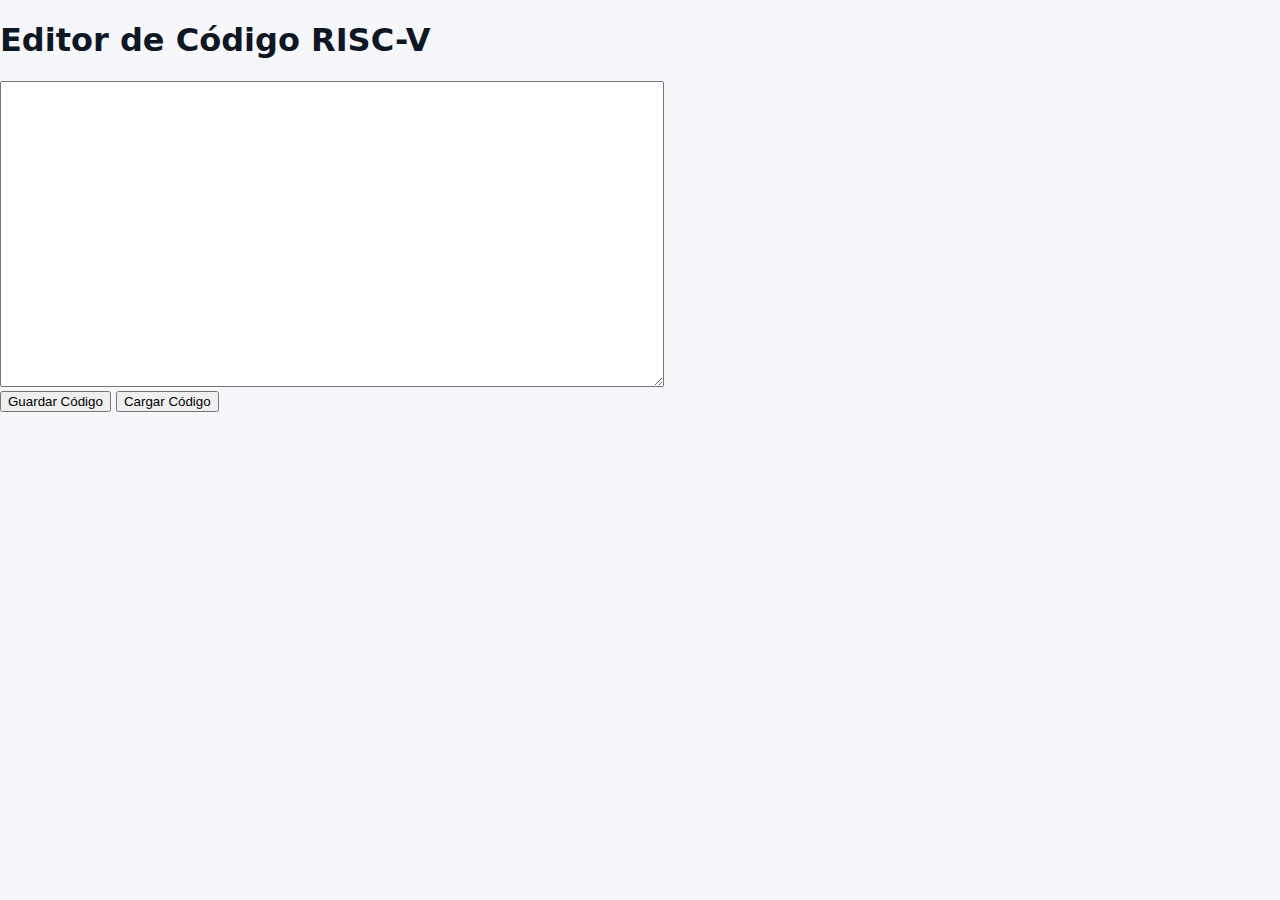
<file: editor.html>
<!-- editor.html -->
<!DOCTYPE html>
<html lang="es">
<head>
<meta charset="UTF-8">
<title>Editor de Código RISC-V</title>
<link rel="stylesheet" href="styles.css">
</head>
<body>
    <h1>Editor de Código RISC-V</h1>
    <textarea id="codeEditor" rows="20" cols="80"></textarea>
    <br>
    <button onclick="saveCode()">Guardar Código</button>
    <button onclick="loadCode()">Cargar Código</button>

    <script src="simulator.js"></script>
    <script>
        let simulator;
        window.addEventListener('DOMContentLoaded', () => {
            simulator = new RISCVSimulator();
        });

        function saveCode() {
            const code = document.getElementById('codeEditor').value;
            localStorage.setItem('riscvCode', code);
            alert('Código guardado');
        }

        function loadCode() {
            const code = localStorage.getItem('riscvCode') || '';
            document.getElementById('codeEditor').value = code;
        }
    </script>
</body>
</html>
</file>
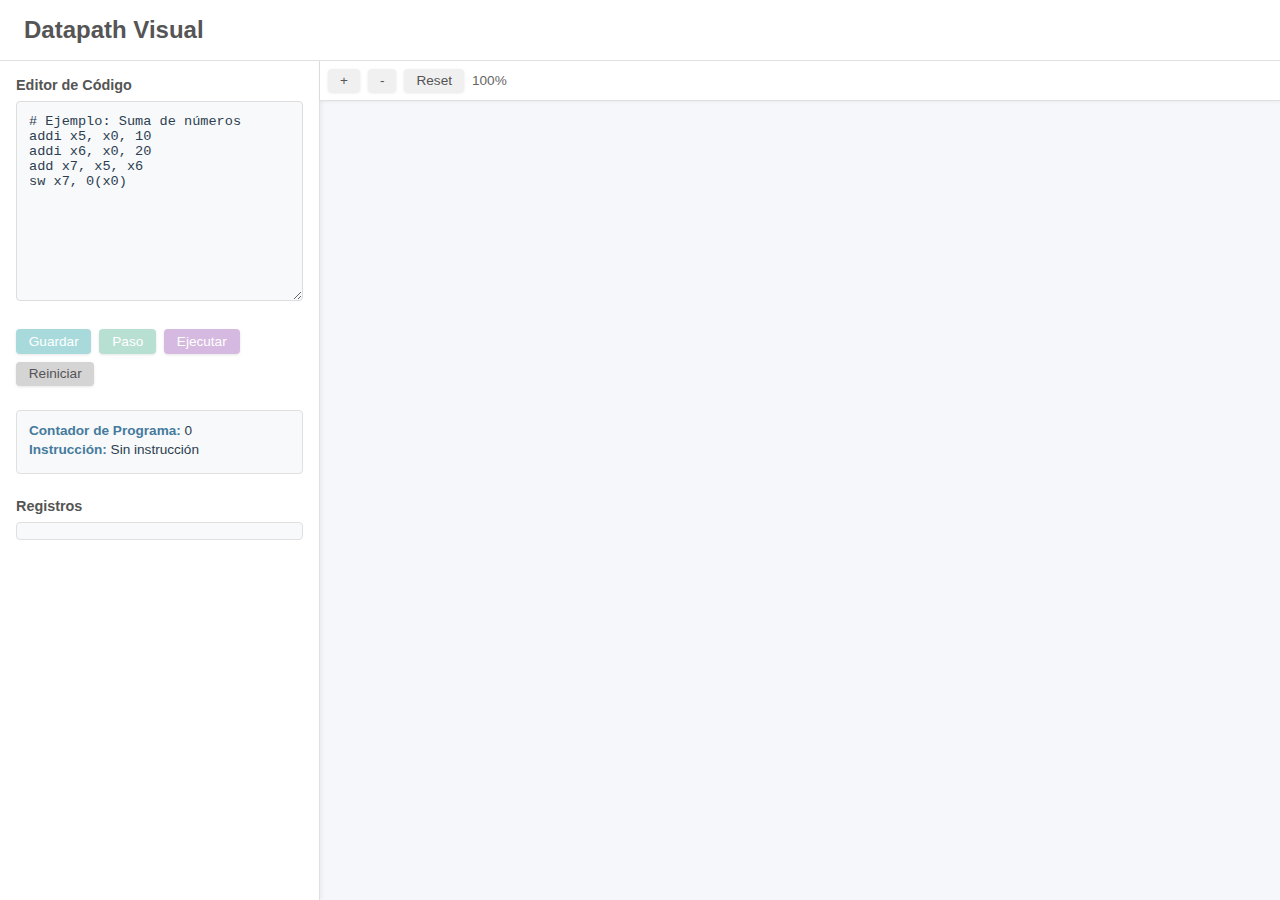
<file: p_canvas.html>
<!DOCTYPE html>
<html lang="es">
<head>
    <meta charset="UTF-8">
    <meta name="viewport" content="width=device-width, initial-scale=1.0">
    <title>Simulador RISC-V</title>
    <style>
        * {
            margin: 0;
            padding: 0;
            box-sizing: border-box;
        }

        body {
            font-family: 'Segoe UI', Tahoma, Geneva, Verdana, sans-serif;
            background-color: #F5F7FA;
            color: #2C3E50;
            overflow: hidden;
        }

        #app {
            display: flex;
            flex-direction: column;
            height: 100vh;
        }

        header {
            background-color: white;
            padding: 1rem 1.5rem;
            border-bottom: 1px solid #e0e0e0;
            box-shadow: 0 2px 4px rgba(0,0,0,0.05);
        }

        h1 {
            font-size: 1.5rem;
            color: #555;
            font-weight: 600;
        }

        .main-container {
            display: flex;
            flex: 1;
            overflow: hidden;
        }

        .sidebar {
            width: 320px;
            background-color: white;
            padding: 1rem;
            overflow-y: auto;
            border-right: 1px solid #e0e0e0;
            box-shadow: 2px 0 4px rgba(0,0,0,0.05);
        }

        .section {
            margin-bottom: 1.5rem;
        }

        .section h3 {
            font-size: 0.9rem;
            font-weight: 600;
            margin-bottom: 0.5rem;
            color: #555;
        }

        #codeEditor {
            width: 100%;
            height: 200px;
            background-color: #f8f9fa;
            color: #2C3E50;
            padding: 0.75rem;
            border: 1px solid #ddd;
            border-radius: 4px;
            font-family: 'Courier New', monospace;
            font-size: 0.85rem;
            resize: vertical;
        }

        #codeEditor:focus {
            outline: none;
            border-color: #7BA97C;
        }

        .controls {
            display: flex;
            flex-wrap: wrap;
            gap: 0.5rem;
        }

        button {
            padding: 0.3rem 0.8rem;
            border: none;
            border-radius: 4px;
            cursor: pointer;
            font-size: 0.85rem;
            font-weight: 300;
            transition: all 0.2s;
            box-shadow: 0 1px 3px rgba(0,0,0,0.1);
        }

        button:hover {
            transform: translateY(-1px);
            box-shadow: 0 2px 6px rgba(0,0,0,0.15);
        }

        button:active {
            transform: translateY(0);
        }

        .btn-load { background-color: #A8DADC; color: white; }
        .btn-load:hover { background-color: #8BC5C8; }
        
        .btn-step { background-color: #B8E0D2; color: white; }
        .btn-step:hover { background-color: #9FCCC0; }
        
        .btn-run { background-color: #D5B9E0; color: white; }
        .btn-run:hover { background-color: #C4A5D1; }
        
        .btn-reset { background-color: #D4D4D4; color: #555; }
        .btn-reset:hover { background-color: #C0C0C0; }

        .state-box {
            background-color: #f8f9fa;
            padding: 0.75rem;
            border-radius: 4px;
            border: 1px solid #e0e0e0;
            font-size: 0.85rem;
        }

        .state-box div {
            margin-bottom: 0.25rem;
        }

        .label {
            color: #457B9D;
            font-weight: 600;
        }

        .list-box {
            background-color: #f8f9fa;
            padding: 0.5rem;
            border-radius: 4px;
            border: 1px solid #e0e0e0;
            max-height: 150px;
            overflow-y: auto;
            font-size: 0.75rem;
            font-family: 'Courier New', monospace;
        }

        .list-item {
            display: flex;
            justify-content: space-between;
            margin-bottom: 0.25rem;
        }

        .reg-name { color: #457B9D; font-weight: 600; }
        .reg-value { color: #7BA97C; }
        .mem-addr { color: #D4A574; font-weight: 600; }
        .mem-value { color: #7BA97C; }

        .log-entry {
            color: #666;
            margin-bottom: 0.25rem;
        }

        .log-entry.error {
            color: #e74c3c;
        }

        .canvas-container {
            flex: 1;
            display: flex;
            flex-direction: column;
        }

        .zoom-controls {
            background-color: white;
            padding: 0.5rem;
            border-bottom: 1px solid #e0e0e0;
            display: flex;
            gap: 0.5rem;
            align-items: center;
            box-shadow: 0 1px 3px rgba(0,0,0,0.05);
        }

        .zoom-controls button {
            padding: 0.25rem 0.75rem;
            background-color: #f0f0f0;
            color: #555;
        }

        .zoom-controls button:hover {
            background-color: #e0e0e0;
        }

        .zoom-level {
            font-size: 0.85rem;
            color: #666;
        }

        #canvasContainer {
            flex: 1;
            overflow: hidden;
            cursor: grab;
        }

        #canvasContainer:active {
            cursor: grabbing;
        }

        #datapathCanvas {
            display: block;
        }

        /* Scrollbar styling */
        .sidebar::-webkit-scrollbar,
        .list-box::-webkit-scrollbar {
            width: 8px;
        }

        .sidebar::-webkit-scrollbar-track,
        .list-box::-webkit-scrollbar-track {
            background: #f1f1f1;
        }

        .sidebar::-webkit-scrollbar-thumb,
        .list-box::-webkit-scrollbar-thumb {
            background: #c1c1c1;
            border-radius: 4px;
        }

        .sidebar::-webkit-scrollbar-thumb:hover,
        .list-box::-webkit-scrollbar-thumb:hover {
            background: #a8a8a8;
        }
    </style>
</head>
<body>
    <div id="app">
        <header>
            <h1>Datapath Visual</h1>
        </header>

        <div class="main-container">
            <!-- Sidebar -->
            <div class="sidebar">
                <!-- Editor de Código -->
                <div class="section">
                    <h3>Editor de Código</h3>
                    <textarea id="codeEditor" spellcheck="false"># Ejemplo: Suma de números
addi x5, x0, 10
addi x6, x0, 20
add x7, x5, x6
sw x7, 0(x0)</textarea>
                </div>

                <!-- Controles -->
                <div class="section">
                    <div class="controls">
                        <button id="loadBtn" class="btn-load">Guardar</button>
                        <button id="stepBtn" class="btn-step">Paso</button>
                        <button id="runBtn" class="btn-run">Ejecutar</button>
                        <button id="resetBtn" class="btn-reset">Reiniciar</button>
                    </div>
                </div>

                <!-- Estado del Sistema -->
                <div class="section">
                    <div class="state-box">
                        <div><span class="label">Contador de Programa:</span> <span id="pcValue">0</span></div>
                        <div><span class="label">Instrucción:</span> <span id="currentInstruction">Sin instrucción</span></div>
                    </div>
                </div>

                <!-- Registros -->
                <div class="section">
                    <h3>Registros</h3>
                    <div class="list-box" id="registerList"></div>
                </div>
            </div>

            <!-- Canvas -->
            <div class="canvas-container">
                <div class="zoom-controls">
                    <button id="zoomInBtn">+</button>
                    <button id="zoomOutBtn">-</button>
                    <button id="zoomResetBtn">Reset</button>
                    <span class="zoom-level" id="zoomLevel">100%</span>
                </div>
                <div id="canvasContainer">
                    <canvas id="datapathCanvas"></canvas>
                </div>
            </div>
        </div>
    </div>

    <script src="simulador.js"></script>
</body>
</html>
</file>
<file: styles.css>
:root{
  --bg: #f5f7fb;
  --card: #ffffff;
  --muted: #6b7280;
  --text: #0f1724;
  --accent: #3b82f6;
  --border: #e6eef7;
  --radius: 10px;
  --shadow: 0 8px 24px rgba(12,20,30,0.06);
}

*{box-sizing:border-box}
body{
  margin:0;
  font-family: Inter, system-ui, -apple-system, "Segoe UI", Roboto, Arial;
  background:var(--bg);
  color:var(--text);
}

#datapathCanvas {
    transform: scale(0.75);
    transform-origin: top left;
}


/* Topbar */
.topbar{height:72px;display:flex;align-items:center;justify-content:space-between;padding:12px 20px;border-bottom:1px solid var(--border);background:#fff;}
.brand .title{font-weight:700;font-size:1.05rem}
.controls-top{display:flex;gap:10px}

/* Buttons */
.btn{padding:9px 14px;border-radius:8px;border:1px solid transparent;cursor:pointer;background:var(--card);color:var(--text);font-weight:600;box-shadow:0 2px 6px rgba(2,6,23,0.03)}
.btn.primary{background:linear-gradient(90deg,var(--accent), #60a5fa);color:white}
.btn.ghost{background:transparent;border:1px solid var(--border);color:var(--muted)}
.icon-btn{padding:6px 10px;border-radius:8px;border:1px solid var(--border);background:var(--card);cursor:pointer}

/* Layout */
.main-grid{display:grid;grid-template-columns:1fr 360px;gap:20px;padding:20px;align-items:start}

/* Cards */
.card{background:var(--card);border-radius:var(--radius);border:1px solid var(--border);padding:16px;box-shadow:var(--shadow)}
.canvas-panel{display:flex;flex-direction:column;gap:12px}
.panel-head{display:flex;justify-content:space-between;align-items:center}
.canvas-wrap{height:680px;border-radius:8px;border:1px solid var(--border);overflow:hidden;display:flex;align-items:center;justify-content:center;background:linear-gradient(180deg,#fff,#fbfdff)}

/* log */
.log-block{margin-top:10px}
.execution-log{background:#fbfdff;border:1px solid var(--border);padding:10px;border-radius:8px;height:120px;overflow:auto;font-size:0.9rem;color:var(--muted)}
.log-entry{padding:6px 0;border-bottom:1px solid rgba(0,0,0,0.03)}
.log-entry.error{color:#e11d48}
.log-entry.success{color:#10b981}

/* State panel */
.state-panel{display:flex;flex-direction:column;gap:12px}
.small-label{font-size:0.82rem;color:var(--muted);margin-bottom:6px}
.pc-value{font-weight:700;font-size:1.3rem;color:var(--accent)}
.current-instruction{background:#f3f6fb;padding:10px;border-radius:8px;border:1px solid var(--border);font-family:"Roboto Mono", monospace}
.list-box{max-height:260px;overflow:auto;border:1px solid var(--border);border-radius:8px;padding:8px;background:#fbfdff}
.list-item{display:flex;justify-content:space-between;padding:6px 8px;border-radius:6px;margin-bottom:6px;background:transparent;font-family:"Roboto Mono",monospace;color:var(--muted)}
.list-item.active{background:linear-gradient(90deg, rgba(59,130,246,0.06), rgba(99,126,255,0.03));color:var(--accent);font-weight:700}

/* responsive */
@media (max-width:1100px){ .main-grid{grid-template-columns:1fr;padding:12px} .canvas-wrap{height:520px} }
</file>
